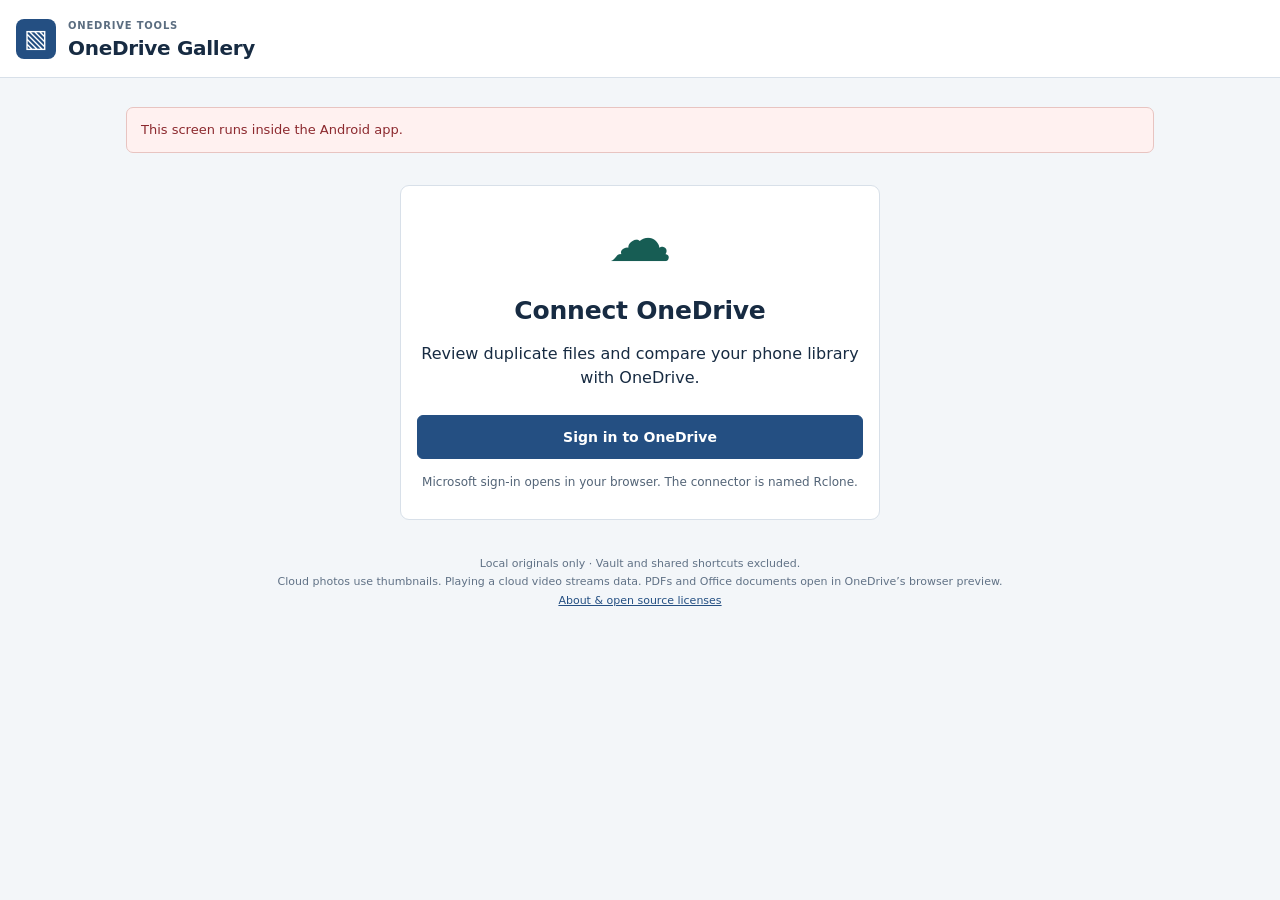
<file: app/src/main/assets/index.html>
<!doctype html>
<html lang="en"><head><meta charset="utf-8"><meta name="viewport" content="width=device-width, initial-scale=1, viewport-fit=cover"><title>OneDrive Gallery</title><link rel="stylesheet" href="style.css"><script type="module" src="app.mjs"></script></head>
<body>
 <header><span class="logo" aria-hidden="true">▧</span><div><small>ONEDRIVE TOOLS</small><h1>OneDrive Gallery</h1></div><button id="reconnect" hidden>Reconnect</button></header>
 <main>
  <p id="notice" role="status" aria-live="polite"></p>
  <section id="activity" class="card activity" hidden>
   <div class="row"><span class="live-dot" aria-hidden="true"></span><strong id="activity-message" role="status">Preparing comparison…</strong><button id="stop">Pause</button></div>
   <div id="scan-stats" class="scan-stats"><div><strong id="cloud-count">0</strong><span>OneDrive files indexed</span></div><div><strong id="local-count">0</strong><span>Phone originals matched</span></div></div>
   <progress id="progress"></progress><p id="page-progress" class="muted">Your library appears below while the scan runs.</p>
  </section>
  <section id="connect" class="card welcome"><span class="hero-icon">☁</span><h2>Connect OneDrive</h2><p>Review duplicate files and compare your phone library with OneDrive.</p><button id="login" class="primary">Sign in to OneDrive</button><button id="reopen-login" hidden>Open Microsoft sign-in</button><p class="muted">Microsoft sign-in opens in your browser. The connector is named Rclone.</p></section>
  <div id="connected" hidden>
   <nav role="tablist" aria-label="Tools"><button id="tab-all" role="tab" aria-selected="true">Duplicates</button><button id="tab-folder" role="tab" aria-selected="false">Folder scan</button><button id="tab-phone" role="tab" aria-selected="false">Phone library</button></nav>
   <section id="folder-controls" class="card" hidden><h2>Scan one folder</h2><div class="row"><button id="folder-up">↑ Parent</button><strong id="folder-path">OneDrive</strong></div><div id="folders" class="folders"></div><button id="scan-folder" class="primary">Scan folder and subfolders</button></section>
   <section id="phone-controls" class="card phone-controls" hidden>
    <div class="row"><div class="grow"><h2>Your gallery + OneDrive</h2><p class="muted">Live results. Saved scan progress. No cloud-original downloads for matching.</p></div><button id="compare" class="primary">Compare / continue</button></div>
    <div class="permission-row"><p id="permission-note" class="muted"></p><button id="permission">Allow gallery access</button></div>
    <details id="upload-destination"><summary>Upload destination</summary><label>OneDrive folder<input id="upload-folder" value="Pixel 10 Pro uploads" placeholder="OneDrive root" autocomplete="off"></label><button id="browse-upload">Choose folder…</button><label class="check-option"><input id="preserve-albums" type="checkbox" checked> Preserve local album folders</label><label>When a filename already exists<select id="upload-conflict"><option value="fail">Skip and review conflicts</option><option value="rename">Upload a separate copy with a new name</option></select></label><small>Identical originals are skipped. Existing files are never overwritten.</small></details>
    <details><summary>How files are compared</summary><p>“Not uploaded” means no identical original currently exists in OneDrive. A file uploaded and later deleted may also appear here. During a scan, matches are provisional and unmatched files remain “Checking”.</p><p>All local photos and videos are included, even if Google Photos has backed them up. Cloud-only Google Photos and Drive items are excluded. Google backup status for local files is unavailable.</p></details>
   </section>
   <div class="section-heading"><div><h2 id="view-title">Duplicate files</h2><p id="scope" class="muted">Scan for a current view of your OneDrive.</p></div><button id="rescan">Refresh</button></div>
   <section id="status-chips" class="status-chips" aria-label="Filter phone upload status" hidden>
    <button data-status="all" aria-pressed="true"><strong>0</strong><span>All local</span></button><button data-status="uploaded" aria-pressed="false"><strong>0</strong><span>Already uploaded</span></button><button data-status="missing" aria-pressed="false"><strong>0</strong><span>Not uploaded</span></button><button data-status="pending" aria-pressed="false"><strong>0</strong><span>Checking</span></button><button data-status="unknown" aria-pressed="false"><strong>0</strong><span>Needs review</span></button>
   </section>
   <details id="filters" class="card"><summary>Filter & sort</summary><div class="filters">
    <label class="search">Name or path<input id="search" type="search" placeholder="Search your results…"></label>
    <div class="row"><label>File type<select id="type"><option value="all">All files</option><option value="image">Photos</option><option value="video">Videos</option><option value="document">Documents</option><option value="other">Other</option></select></label><label>Min MB<input id="min" type="number" min="0" step="any" placeholder="0"></label><label>Max MB<input id="max" type="number" min="0" step="any" placeholder="Any"></label></div>
    <div class="row"><label>From date<input id="date-from" type="date"></label><label>Through date<input id="date-to" type="date"></label></div><small>Date taken is used when available, otherwise last modified.</small>
    <label>Format<select id="format"><option value="all">All formats</option></select></label><label>Sort<select id="sort"><option value="savings">Most space to recover</option><option value="newest">Newest first</option><option value="oldest">Oldest first</option><option value="size">Largest first</option><option value="smallest">Smallest first</option><option value="copies">Most copies</option><option value="name">Filename A–Z</option></select></label>
    <label id="cloud-filters">When marking extras, keep<select id="keep"><option value="oldest">Oldest copy</option><option value="newest">Newest copy</option><option value="shortest">Shortest path</option></select></label><label id="phone-filter" hidden>Upload status<select id="status-filter"><option value="all">All local files</option><option value="uploaded">Already uploaded</option><option value="missing">Not uploaded</option><option value="pending">Checking</option><option value="unknown">Needs review</option></select></label><button id="reset-filters">Reset filters</button>
   </div></details>
   <section class="actions"><div class="row"><strong id="counts">No scan yet</strong><label id="phone-action-wrap" hidden>Selection action<select id="phone-action"><option value="upload">Upload missing originals</option><option value="remove">Remove matched phone copies</option></select></label></div><div class="row"><button id="mark">Mark extra copies</button><button id="clear">Clear selection</button><button id="review" class="danger" disabled>Review deletion</button></div><small id="selection-note">Selections stay marked across filters in this tab.</small></section>
   <div id="results" class="results"></div><div id="pagination" class="row pages" hidden><button id="previous">← Previous</button><span id="page-count"></span><button id="next">Next →</button></div>
  </div>
  <footer>Local originals only · Vault and shared shortcuts excluded.<br>Cloud photos use thumbnails. Playing a cloud video streams data. PDFs and Office documents open in OneDrive’s browser preview.<br><a href="licenses.html">About & open source licenses</a></footer>
 </main>
</body></html>
</file>
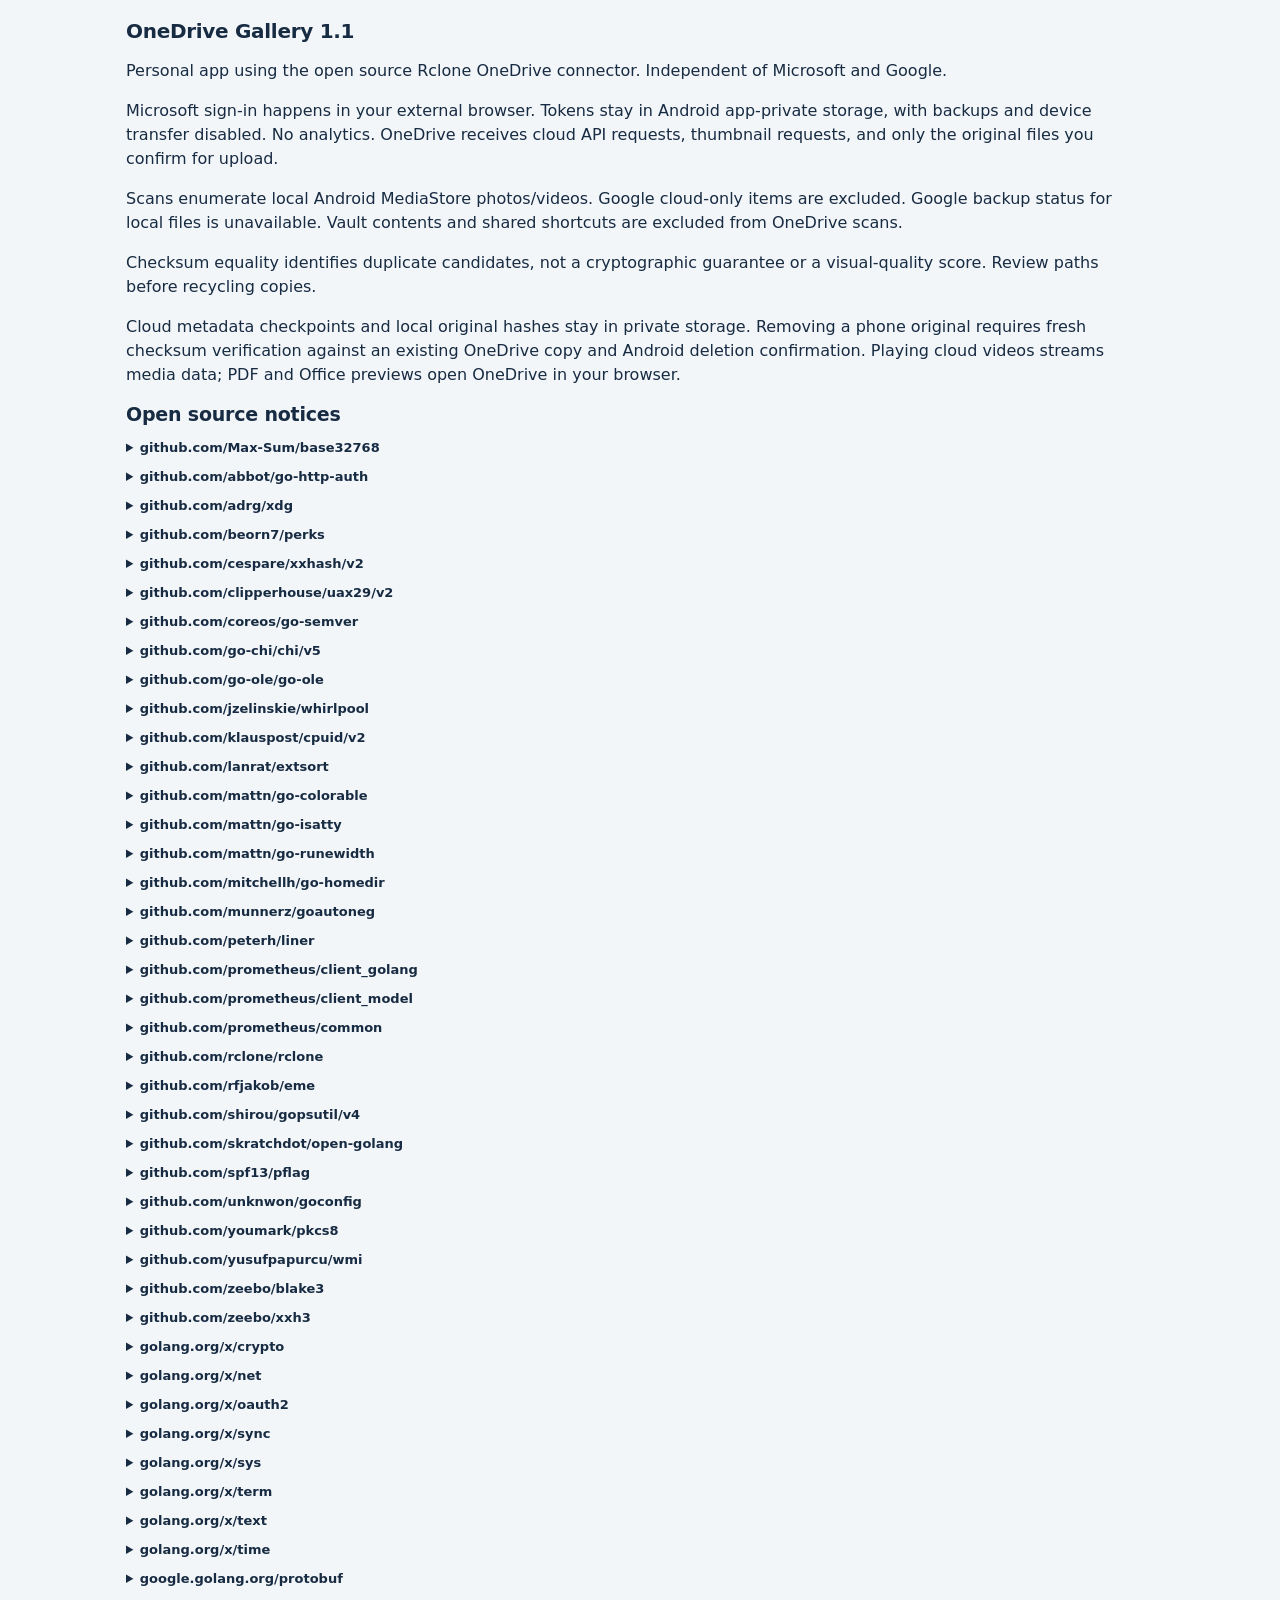
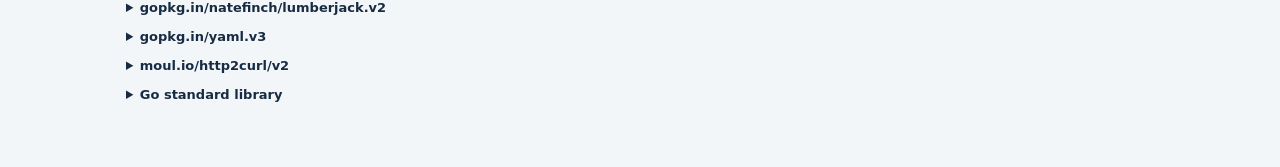
<file: app/src/main/assets/licenses.html>
<!doctype html><html lang="en"><head><meta charset="utf-8"><meta name="viewport" content="width=device-width,initial-scale=1"><link rel="stylesheet" href="style.css"><title>About OneDrive Gallery</title></head><body><main><h1>OneDrive Gallery 1.1</h1><p>Personal app using the open source Rclone OneDrive connector. Independent of Microsoft and Google.</p><p>Microsoft sign-in happens in your external browser. Tokens stay in Android app-private storage, with backups and device transfer disabled. No analytics. OneDrive receives cloud API requests, thumbnail requests, and only the original files you confirm for upload.</p><p>Scans enumerate local Android MediaStore photos/videos. Google cloud-only items are excluded. Google backup status for local files is unavailable. Vault contents and shared shortcuts are excluded from OneDrive scans.</p><p>Checksum equality identifies duplicate candidates, not a cryptographic guarantee or a visual-quality score. Review paths before recycling copies.</p><p>Cloud metadata checkpoints and local original hashes stay in private storage. Removing a phone original requires fresh checksum verification against an existing OneDrive copy and Android deletion confirmation. Playing cloud videos streams media data; PDF and Office previews open OneDrive in your browser.</p><h2>Open source notices</h2><details><summary>github.com/Max-Sum/base32768</summary><h3>LICENSE</h3><pre>MIT License

Copyright (c) 2019 Max Sum

Permission is hereby granted, free of charge, to any person obtaining a copy
of this software and associated documentation files (the &quot;Software&quot;), to deal
in the Software without restriction, including without limitation the rights
to use, copy, modify, merge, publish, distribute, sublicense, and/or sell
copies of the Software, and to permit persons to whom the Software is
furnished to do so, subject to the following conditions:

The above copyright notice and this permission notice shall be included in all
copies or substantial portions of the Software.

THE SOFTWARE IS PROVIDED &quot;AS IS&quot;, WITHOUT WARRANTY OF ANY KIND, EXPRESS OR
IMPLIED, INCLUDING BUT NOT LIMITED TO THE WARRANTIES OF MERCHANTABILITY,
FITNESS FOR A PARTICULAR PURPOSE AND NONINFRINGEMENT. IN NO EVENT SHALL THE
AUTHORS OR COPYRIGHT HOLDERS BE LIABLE FOR ANY CLAIM, DAMAGES OR OTHER
LIABILITY, WHETHER IN AN ACTION OF CONTRACT, TORT OR OTHERWISE, ARISING FROM,
OUT OF OR IN CONNECTION WITH THE SOFTWARE OR THE USE OR OTHER DEALINGS IN THE
SOFTWARE.
</pre></details><details><summary>github.com/abbot/go-http-auth</summary><h3>LICENSE</h3><pre>
                                 Apache License
                           Version 2.0, January 2004
                        http://www.apache.org/licenses/

   TERMS AND CONDITIONS FOR USE, REPRODUCTION, AND DISTRIBUTION

   1. Definitions.

      &quot;License&quot; shall mean the terms and conditions for use, reproduction,
      and distribution as defined by Sections 1 through 9 of this document.

      &quot;Licensor&quot; shall mean the copyright owner or entity authorized by
      the copyright owner that is granting the License.

      &quot;Legal Entity&quot; shall mean the union of the acting entity and all
      other entities that control, are controlled by, or are under common
      control with that entity. For the purposes of this definition,
      &quot;control&quot; means (i) the power, direct or indirect, to cause the
      direction or management of such entity, whether by contract or
      otherwise, or (ii) ownership of fifty percent (50%) or more of the
      outstanding shares, or (iii) beneficial ownership of such entity.

      &quot;You&quot; (or &quot;Your&quot;) shall mean an individual or Legal Entity
      exercising permissions granted by this License.

      &quot;Source&quot; form shall mean the preferred form for making modifications,
      including but not limited to software source code, documentation
      source, and configuration files.

      &quot;Object&quot; form shall mean any form resulting from mechanical
      transformation or translation of a Source form, including but
      not limited to compiled object code, generated documentation,
      and conversions to other media types.

      &quot;Work&quot; shall mean the work of authorship, whether in Source or
      Object form, made available under the License, as indicated by a
      copyright notice that is included in or attached to the work
      (an example is provided in the Appendix below).

      &quot;Derivative Works&quot; shall mean any work, whether in Source or Object
      form, that is based on (or derived from) the Work and for which the
      editorial revisions, annotations, elaborations, or other modifications
      represent, as a whole, an original work of authorship. For the purposes
      of this License, Derivative Works shall not include works that remain
      separable from, or merely link (or bind by name) to the interfaces of,
      the Work and Derivative Works thereof.

      &quot;Contribution&quot; shall mean any work of authorship, including
      the original version of the Work and any modifications or additions
      to that Work or Derivative Works thereof, that is intentionally
      submitted to Licensor for inclusion in the Work by the copyright owner
      or by an individual or Legal Entity authorized to submit on behalf of
      the copyright owner. For the purposes of this definition, &quot;submitted&quot;
      means any form of electronic, verbal, or written communication sent
      to the Licensor or its representatives, including but not limited to
      communication on electronic mailing lists, source code control systems,
      and issue tracking systems that are managed by, or on behalf of, the
      Licensor for the purpose of discussing and improving the Work, but
      excluding communication that is conspicuously marked or otherwise
      designated in writing by the copyright owner as &quot;Not a Contribution.&quot;

      &quot;Contributor&quot; shall mean Licensor and any individual or Legal Entity
      on behalf of whom a Contribution has been received by Licensor and
      subsequently incorporated within the Work.

   2. Grant of Copyright License. Subject to the terms and conditions of
      this License, each Contributor hereby grants to You a perpetual,
      worldwide, non-exclusive, no-charge, royalty-free, irrevocable
      copyright license to reproduce, prepare Derivative Works of,
      publicly display, publicly perform, sublicense, and distribute the
      Work and such Derivative Works in Source or Object form.

   3. Grant of Patent License. Subject to the terms and conditions of
      this License, each Contributor hereby grants to You a perpetual,
      worldwide, non-exclusive, no-charge, royalty-free, irrevocable
      (except as stated in this section) patent license to make, have made,
      use, offer to sell, sell, import, and otherwise transfer the Work,
      where such license applies only to those patent claims licensable
      by such Contributor that are necessarily infringed by their
      Contribution(s) alone or by combination of their Contribution(s)
      with the Work to which such Contribution(s) was submitted. If You
      institute patent litigation against any entity (including a
      cross-claim or counterclaim in a lawsuit) alleging that the Work
      or a Contribution incorporated within the Work constitutes direct
      or contributory patent infringement, then any patent licenses
      granted to You under this License for that Work shall terminate
      as of the date such litigation is filed.

   4. Redistribution. You may reproduce and distribute copies of the
      Work or Derivative Works thereof in any medium, with or without
      modifications, and in Source or Object form, provided that You
      meet the following conditions:

      (a) You must give any other recipients of the Work or
          Derivative Works a copy of this License; and

      (b) You must cause any modified files to carry prominent notices
          stating that You changed the files; and

      (c) You must retain, in the Source form of any Derivative Works
          that You distribute, all copyright, patent, trademark, and
          attribution notices from the Source form of the Work,
          excluding those notices that do not pertain to any part of
          the Derivative Works; and

      (d) If the Work includes a &quot;NOTICE&quot; text file as part of its
          distribution, then any Derivative Works that You distribute must
          include a readable copy of the attribution notices contained
          within such NOTICE file, excluding those notices that do not
          pertain to any part of the Derivative Works, in at least one
          of the following places: within a NOTICE text file distributed
          as part of the Derivative Works; within the Source form or
          documentation, if provided along with the Derivative Works; or,
          within a display generated by the Derivative Works, if and
          wherever such third-party notices normally appear. The contents
          of the NOTICE file are for informational purposes only and
          do not modify the License. You may add Your own attribution
          notices within Derivative Works that You distribute, alongside
          or as an addendum to the NOTICE text from the Work, provided
          that such additional attribution notices cannot be construed
          as modifying the License.

      You may add Your own copyright statement to Your modifications and
      may provide additional or different license terms and conditions
      for use, reproduction, or distribution of Your modifications, or
      for any such Derivative Works as a whole, provided Your use,
      reproduction, and distribution of the Work otherwise complies with
      the conditions stated in this License.

   5. Submission of Contributions. Unless You explicitly state otherwise,
      any Contribution intentionally submitted for inclusion in the Work
      by You to the Licensor shall be under the terms and conditions of
      this License, without any additional terms or conditions.
      Notwithstanding the above, nothing herein shall supersede or modify
      the terms of any separate license agreement you may have executed
      with Licensor regarding such Contributions.

   6. Trademarks. This License does not grant permission to use the trade
      names, trademarks, service marks, or product names of the Licensor,
      except as required for reasonable and customary use in describing the
      origin of the Work and reproducing the content of the NOTICE file.

   7. Disclaimer of Warranty. Unless required by applicable law or
      agreed to in writing, Licensor provides the Work (and each
      Contributor provides its Contributions) on an &quot;AS IS&quot; BASIS,
      WITHOUT WARRANTIES OR CONDITIONS OF ANY KIND, either express or
      implied, including, without limitation, any warranties or conditions
      of TITLE, NON-INFRINGEMENT, MERCHANTABILITY, or FITNESS FOR A
      PARTICULAR PURPOSE. You are solely responsible for determining the
      appropriateness of using or redistributing the Work and assume any
      risks associated with Your exercise of permissions under this License.

   8. Limitation of Liability. In no event and under no legal theory,
      whether in tort (including negligence), contract, or otherwise,
      unless required by applicable law (such as deliberate and grossly
      negligent acts) or agreed to in writing, shall any Contributor be
      liable to You for damages, including any direct, indirect, special,
      incidental, or consequential damages of any character arising as a
      result of this License or out of the use or inability to use the
      Work (including but not limited to damages for loss of goodwill,
      work stoppage, computer failure or malfunction, or any and all
      other commercial damages or losses), even if such Contributor
      has been advised of the possibility of such damages.

   9. Accepting Warranty or Additional Liability. While redistributing
      the Work or Derivative Works thereof, You may choose to offer,
      and charge a fee for, acceptance of support, warranty, indemnity,
      or other liability obligations and/or rights consistent with this
      License. However, in accepting such obligations, You may act only
      on Your own behalf and on Your sole responsibility, not on behalf
      of any other Contributor, and only if You agree to indemnify,
      defend, and hold each Contributor harmless for any liability
      incurred by, or claims asserted against, such Contributor by reason
      of your accepting any such warranty or additional liability.

   END OF TERMS AND CONDITIONS

</pre></details><details><summary>github.com/adrg/xdg</summary><h3>LICENSE</h3><pre>The MIT License (MIT)

Copyright (c) 2014 Adrian-George Bostan &lt;adrg@epistack.com&gt;

Permission is hereby granted, free of charge, to any person obtaining a copy
of this software and associated documentation files (the &quot;Software&quot;), to deal
in the Software without restriction, including without limitation the rights
to use, copy, modify, merge, publish, distribute, sublicense, and/or sell
copies of the Software, and to permit persons to whom the Software is
furnished to do so, subject to the following conditions:

The above copyright notice and this permission notice shall be included in
all copies or substantial portions of the Software.

THE SOFTWARE IS PROVIDED &quot;AS IS&quot;, WITHOUT WARRANTY OF ANY KIND, EXPRESS OR
IMPLIED, INCLUDING BUT NOT LIMITED TO THE WARRANTIES OF MERCHANTABILITY,
FITNESS FOR A PARTICULAR PURPOSE AND NONINFRINGEMENT. IN NO EVENT SHALL THE
AUTHORS OR COPYRIGHT HOLDERS BE LIABLE FOR ANY CLAIM, DAMAGES OR OTHER
LIABILITY, WHETHER IN AN ACTION OF CONTRACT, TORT OR OTHERWISE, ARISING FROM,
OUT OF OR IN CONNECTION WITH THE SOFTWARE OR THE USE OR OTHER DEALINGS IN
THE SOFTWARE.
</pre></details><details><summary>github.com/beorn7/perks</summary><h3>LICENSE</h3><pre>Copyright (C) 2013 Blake Mizerany

Permission is hereby granted, free of charge, to any person obtaining
a copy of this software and associated documentation files (the
&quot;Software&quot;), to deal in the Software without restriction, including
without limitation the rights to use, copy, modify, merge, publish,
distribute, sublicense, and/or sell copies of the Software, and to
permit persons to whom the Software is furnished to do so, subject to
the following conditions:

The above copyright notice and this permission notice shall be
included in all copies or substantial portions of the Software.

THE SOFTWARE IS PROVIDED &quot;AS IS&quot;, WITHOUT WARRANTY OF ANY KIND,
EXPRESS OR IMPLIED, INCLUDING BUT NOT LIMITED TO THE WARRANTIES OF
MERCHANTABILITY, FITNESS FOR A PARTICULAR PURPOSE AND
NONINFRINGEMENT. IN NO EVENT SHALL THE AUTHORS OR COPYRIGHT HOLDERS BE
LIABLE FOR ANY CLAIM, DAMAGES OR OTHER LIABILITY, WHETHER IN AN ACTION
OF CONTRACT, TORT OR OTHERWISE, ARISING FROM, OUT OF OR IN CONNECTION
WITH THE SOFTWARE OR THE USE OR OTHER DEALINGS IN THE SOFTWARE.
</pre></details><details><summary>github.com/cespare/xxhash/v2</summary><h3>LICENSE.txt</h3><pre>Copyright (c) 2016 Caleb Spare

MIT License

Permission is hereby granted, free of charge, to any person obtaining
a copy of this software and associated documentation files (the
&quot;Software&quot;), to deal in the Software without restriction, including
without limitation the rights to use, copy, modify, merge, publish,
distribute, sublicense, and/or sell copies of the Software, and to
permit persons to whom the Software is furnished to do so, subject to
the following conditions:

The above copyright notice and this permission notice shall be
included in all copies or substantial portions of the Software.

THE SOFTWARE IS PROVIDED &quot;AS IS&quot;, WITHOUT WARRANTY OF ANY KIND,
EXPRESS OR IMPLIED, INCLUDING BUT NOT LIMITED TO THE WARRANTIES OF
MERCHANTABILITY, FITNESS FOR A PARTICULAR PURPOSE AND
NONINFRINGEMENT. IN NO EVENT SHALL THE AUTHORS OR COPYRIGHT HOLDERS BE
LIABLE FOR ANY CLAIM, DAMAGES OR OTHER LIABILITY, WHETHER IN AN ACTION
OF CONTRACT, TORT OR OTHERWISE, ARISING FROM, OUT OF OR IN CONNECTION
WITH THE SOFTWARE OR THE USE OR OTHER DEALINGS IN THE SOFTWARE.
</pre></details><details><summary>github.com/clipperhouse/uax29/v2</summary><h3>LICENSE</h3><pre>MIT License

Copyright (c) 2020 Matt Sherman

Permission is hereby granted, free of charge, to any person obtaining a copy
of this software and associated documentation files (the &quot;Software&quot;), to deal
in the Software without restriction, including without limitation the rights
to use, copy, modify, merge, publish, distribute, sublicense, and/or sell
copies of the Software, and to permit persons to whom the Software is
furnished to do so, subject to the following conditions:

The above copyright notice and this permission notice shall be included in all
copies or substantial portions of the Software.

THE SOFTWARE IS PROVIDED &quot;AS IS&quot;, WITHOUT WARRANTY OF ANY KIND, EXPRESS OR
IMPLIED, INCLUDING BUT NOT LIMITED TO THE WARRANTIES OF MERCHANTABILITY,
FITNESS FOR A PARTICULAR PURPOSE AND NONINFRINGEMENT. IN NO EVENT SHALL THE
AUTHORS OR COPYRIGHT HOLDERS BE LIABLE FOR ANY CLAIM, DAMAGES OR OTHER
LIABILITY, WHETHER IN AN ACTION OF CONTRACT, TORT OR OTHERWISE, ARISING FROM,
OUT OF OR IN CONNECTION WITH THE SOFTWARE OR THE USE OR OTHER DEALINGS IN THE
SOFTWARE.
</pre></details><details><summary>github.com/coreos/go-semver</summary><h3>LICENSE</h3><pre>
                                 Apache License
                           Version 2.0, January 2004
                        http://www.apache.org/licenses/

   TERMS AND CONDITIONS FOR USE, REPRODUCTION, AND DISTRIBUTION

   1. Definitions.

      &quot;License&quot; shall mean the terms and conditions for use, reproduction,
      and distribution as defined by Sections 1 through 9 of this document.

      &quot;Licensor&quot; shall mean the copyright owner or entity authorized by
      the copyright owner that is granting the License.

      &quot;Legal Entity&quot; shall mean the union of the acting entity and all
      other entities that control, are controlled by, or are under common
      control with that entity. For the purposes of this definition,
      &quot;control&quot; means (i) the power, direct or indirect, to cause the
      direction or management of such entity, whether by contract or
      otherwise, or (ii) ownership of fifty percent (50%) or more of the
      outstanding shares, or (iii) beneficial ownership of such entity.

      &quot;You&quot; (or &quot;Your&quot;) shall mean an individual or Legal Entity
      exercising permissions granted by this License.

      &quot;Source&quot; form shall mean the preferred form for making modifications,
      including but not limited to software source code, documentation
      source, and configuration files.

      &quot;Object&quot; form shall mean any form resulting from mechanical
      transformation or translation of a Source form, including but
      not limited to compiled object code, generated documentation,
      and conversions to other media types.

      &quot;Work&quot; shall mean the work of authorship, whether in Source or
      Object form, made available under the License, as indicated by a
      copyright notice that is included in or attached to the work
      (an example is provided in the Appendix below).

      &quot;Derivative Works&quot; shall mean any work, whether in Source or Object
      form, that is based on (or derived from) the Work and for which the
      editorial revisions, annotations, elaborations, or other modifications
      represent, as a whole, an original work of authorship. For the purposes
      of this License, Derivative Works shall not include works that remain
      separable from, or merely link (or bind by name) to the interfaces of,
      the Work and Derivative Works thereof.

      &quot;Contribution&quot; shall mean any work of authorship, including
      the original version of the Work and any modifications or additions
      to that Work or Derivative Works thereof, that is intentionally
      submitted to Licensor for inclusion in the Work by the copyright owner
      or by an individual or Legal Entity authorized to submit on behalf of
      the copyright owner. For the purposes of this definition, &quot;submitted&quot;
      means any form of electronic, verbal, or written communication sent
      to the Licensor or its representatives, including but not limited to
      communication on electronic mailing lists, source code control systems,
      and issue tracking systems that are managed by, or on behalf of, the
      Licensor for the purpose of discussing and improving the Work, but
      excluding communication that is conspicuously marked or otherwise
      designated in writing by the copyright owner as &quot;Not a Contribution.&quot;

      &quot;Contributor&quot; shall mean Licensor and any individual or Legal Entity
      on behalf of whom a Contribution has been received by Licensor and
      subsequently incorporated within the Work.

   2. Grant of Copyright License. Subject to the terms and conditions of
      this License, each Contributor hereby grants to You a perpetual,
      worldwide, non-exclusive, no-charge, royalty-free, irrevocable
      copyright license to reproduce, prepare Derivative Works of,
      publicly display, publicly perform, sublicense, and distribute the
      Work and such Derivative Works in Source or Object form.

   3. Grant of Patent License. Subject to the terms and conditions of
      this License, each Contributor hereby grants to You a perpetual,
      worldwide, non-exclusive, no-charge, royalty-free, irrevocable
      (except as stated in this section) patent license to make, have made,
      use, offer to sell, sell, import, and otherwise transfer the Work,
      where such license applies only to those patent claims licensable
      by such Contributor that are necessarily infringed by their
      Contribution(s) alone or by combination of their Contribution(s)
      with the Work to which such Contribution(s) was submitted. If You
      institute patent litigation against any entity (including a
      cross-claim or counterclaim in a lawsuit) alleging that the Work
      or a Contribution incorporated within the Work constitutes direct
      or contributory patent infringement, then any patent licenses
      granted to You under this License for that Work shall terminate
      as of the date such litigation is filed.

   4. Redistribution. You may reproduce and distribute copies of the
      Work or Derivative Works thereof in any medium, with or without
      modifications, and in Source or Object form, provided that You
      meet the following conditions:

      (a) You must give any other recipients of the Work or
          Derivative Works a copy of this License; and

      (b) You must cause any modified files to carry prominent notices
          stating that You changed the files; and

      (c) You must retain, in the Source form of any Derivative Works
          that You distribute, all copyright, patent, trademark, and
          attribution notices from the Source form of the Work,
          excluding those notices that do not pertain to any part of
          the Derivative Works; and

      (d) If the Work includes a &quot;NOTICE&quot; text file as part of its
          distribution, then any Derivative Works that You distribute must
          include a readable copy of the attribution notices contained
          within such NOTICE file, excluding those notices that do not
          pertain to any part of the Derivative Works, in at least one
          of the following places: within a NOTICE text file distributed
          as part of the Derivative Works; within the Source form or
          documentation, if provided along with the Derivative Works; or,
          within a display generated by the Derivative Works, if and
          wherever such third-party notices normally appear. The contents
          of the NOTICE file are for informational purposes only and
          do not modify the License. You may add Your own attribution
          notices within Derivative Works that You distribute, alongside
          or as an addendum to the NOTICE text from the Work, provided
          that such additional attribution notices cannot be construed
          as modifying the License.

      You may add Your own copyright statement to Your modifications and
      may provide additional or different license terms and conditions
      for use, reproduction, or distribution of Your modifications, or
      for any such Derivative Works as a whole, provided Your use,
      reproduction, and distribution of the Work otherwise complies with
      the conditions stated in this License.

   5. Submission of Contributions. Unless You explicitly state otherwise,
      any Contribution intentionally submitted for inclusion in the Work
      by You to the Licensor shall be under the terms and conditions of
      this License, without any additional terms or conditions.
      Notwithstanding the above, nothing herein shall supersede or modify
      the terms of any separate license agreement you may have executed
      with Licensor regarding such Contributions.

   6. Trademarks. This License does not grant permission to use the trade
      names, trademarks, service marks, or product names of the Licensor,
      except as required for reasonable and customary use in describing the
      origin of the Work and reproducing the content of the NOTICE file.

   7. Disclaimer of Warranty. Unless required by applicable law or
      agreed to in writing, Licensor provides the Work (and each
      Contributor provides its Contributions) on an &quot;AS IS&quot; BASIS,
      WITHOUT WARRANTIES OR CONDITIONS OF ANY KIND, either express or
      implied, including, without limitation, any warranties or conditions
      of TITLE, NON-INFRINGEMENT, MERCHANTABILITY, or FITNESS FOR A
      PARTICULAR PURPOSE. You are solely responsible for determining the
      appropriateness of using or redistributing the Work and assume any
      risks associated with Your exercise of permissions under this License.

   8. Limitation of Liability. In no event and under no legal theory,
      whether in tort (including negligence), contract, or otherwise,
      unless required by applicable law (such as deliberate and grossly
      negligent acts) or agreed to in writing, shall any Contributor be
      liable to You for damages, including any direct, indirect, special,
      incidental, or consequential damages of any character arising as a
      result of this License or out of the use or inability to use the
      Work (including but not limited to damages for loss of goodwill,
      work stoppage, computer failure or malfunction, or any and all
      other commercial damages or losses), even if such Contributor
      has been advised of the possibility of such damages.

   9. Accepting Warranty or Additional Liability. While redistributing
      the Work or Derivative Works thereof, You may choose to offer,
      and charge a fee for, acceptance of support, warranty, indemnity,
      or other liability obligations and/or rights consistent with this
      License. However, in accepting such obligations, You may act only
      on Your own behalf and on Your sole responsibility, not on behalf
      of any other Contributor, and only if You agree to indemnify,
      defend, and hold each Contributor harmless for any liability
      incurred by, or claims asserted against, such Contributor by reason
      of your accepting any such warranty or additional liability.

   END OF TERMS AND CONDITIONS

   APPENDIX: How to apply the Apache License to your work.

      To apply the Apache License to your work, attach the following
      boilerplate notice, with the fields enclosed by brackets &quot;[]&quot;
      replaced with your own identifying information. (Don&#x27;t include
      the brackets!)  The text should be enclosed in the appropriate
      comment syntax for the file format. We also recommend that a
      file or class name and description of purpose be included on the
      same &quot;printed page&quot; as the copyright notice for easier
      identification within third-party archives.

   Copyright [yyyy] [name of copyright owner]

   Licensed under the Apache License, Version 2.0 (the &quot;License&quot;);
   you may not use this file except in compliance with the License.
   You may obtain a copy of the License at

       http://www.apache.org/licenses/LICENSE-2.0

   Unless required by applicable law or agreed to in writing, software
   distributed under the License is distributed on an &quot;AS IS&quot; BASIS,
   WITHOUT WARRANTIES OR CONDITIONS OF ANY KIND, either express or implied.
   See the License for the specific language governing permissions and
   limitations under the License.
</pre><h3>NOTICE</h3><pre>CoreOS Project
Copyright 2018 CoreOS, Inc

This product includes software developed at CoreOS, Inc.
(http://www.coreos.com/).
</pre></details><details><summary>github.com/go-chi/chi/v5</summary><h3>LICENSE</h3><pre>Copyright (c) 2015-present Peter Kieltyka (https://github.com/pkieltyka), Google Inc.

MIT License

Permission is hereby granted, free of charge, to any person obtaining a copy of
this software and associated documentation files (the &quot;Software&quot;), to deal in
the Software without restriction, including without limitation the rights to
use, copy, modify, merge, publish, distribute, sublicense, and/or sell copies of
the Software, and to permit persons to whom the Software is furnished to do so,
subject to the following conditions:

The above copyright notice and this permission notice shall be included in all
copies or substantial portions of the Software.

THE SOFTWARE IS PROVIDED &quot;AS IS&quot;, WITHOUT WARRANTY OF ANY KIND, EXPRESS OR
IMPLIED, INCLUDING BUT NOT LIMITED TO THE WARRANTIES OF MERCHANTABILITY, FITNESS
FOR A PARTICULAR PURPOSE AND NONINFRINGEMENT. IN NO EVENT SHALL THE AUTHORS OR
COPYRIGHT HOLDERS BE LIABLE FOR ANY CLAIM, DAMAGES OR OTHER LIABILITY, WHETHER
IN AN ACTION OF CONTRACT, TORT OR OTHERWISE, ARISING FROM, OUT OF OR IN
CONNECTION WITH THE SOFTWARE OR THE USE OR OTHER DEALINGS IN THE SOFTWARE.
</pre></details><details><summary>github.com/go-ole/go-ole</summary><h3>LICENSE</h3><pre>The MIT License (MIT)

Copyright © 2013-2017 Yasuhiro Matsumoto, &lt;mattn.jp@gmail.com&gt;

Permission is hereby granted, free of charge, to any person obtaining a copy of
this software and associated documentation files (the “Software”), to deal in
the Software without restriction, including without limitation the rights to
use, copy, modify, merge, publish, distribute, sublicense, and/or sell copies
of the Software, and to permit persons to whom the Software is furnished to do
so, subject to the following conditions:

The above copyright notice and this permission notice shall be included in all
copies or substantial portions of the Software.

THE SOFTWARE IS PROVIDED “AS IS”, WITHOUT WARRANTY OF ANY KIND, EXPRESS OR
IMPLIED, INCLUDING BUT NOT LIMITED TO THE WARRANTIES OF MERCHANTABILITY,
FITNESS FOR A PARTICULAR PURPOSE AND NONINFRINGEMENT. IN NO EVENT SHALL THE
AUTHORS OR COPYRIGHT HOLDERS BE LIABLE FOR ANY CLAIM, DAMAGES OR OTHER
LIABILITY, WHETHER IN AN ACTION OF CONTRACT, TORT OR OTHERWISE, ARISING FROM,
OUT OF OR IN CONNECTION WITH THE SOFTWARE OR THE USE OR OTHER DEALINGS IN THE
SOFTWARE.
</pre></details><details><summary>github.com/jzelinskie/whirlpool</summary><h3>LICENSE</h3><pre>Copyright (c) 2012, Jimmy Zelinskie
All rights reserved.

Redistribution and use in source and binary forms, with or without
modification, are permitted provided that the following conditions are met:
    * Redistributions of source code must retain the above copyright
      notice, this list of conditions and the following disclaimer.
    * Redistributions in binary form must reproduce the above copyright
      notice, this list of conditions and the following disclaimer in the
      documentation and/or other materials provided with the distribution.
    * Neither the name of the &lt;organization&gt; nor the
      names of its contributors may be used to endorse or promote products
      derived from this software without specific prior written permission.

THIS SOFTWARE IS PROVIDED BY THE COPYRIGHT HOLDERS AND CONTRIBUTORS &quot;AS IS&quot; AND
ANY EXPRESS OR IMPLIED WARRANTIES, INCLUDING, BUT NOT LIMITED TO, THE IMPLIED
WARRANTIES OF MERCHANTABILITY AND FITNESS FOR A PARTICULAR PURPOSE ARE
DISCLAIMED. IN NO EVENT SHALL &lt;COPYRIGHT HOLDER&gt; BE LIABLE FOR ANY
DIRECT, INDIRECT, INCIDENTAL, SPECIAL, EXEMPLARY, OR CONSEQUENTIAL DAMAGES
(INCLUDING, BUT NOT LIMITED TO, PROCUREMENT OF SUBSTITUTE GOODS OR SERVICES;
LOSS OF USE, DATA, OR PROFITS; OR BUSINESS INTERRUPTION) HOWEVER CAUSED AND
ON ANY THEORY OF LIABILITY, WHETHER IN CONTRACT, STRICT LIABILITY, OR TORT
(INCLUDING NEGLIGENCE OR OTHERWISE) ARISING IN ANY WAY OUT OF THE USE OF THIS
SOFTWARE, EVEN IF ADVISED OF THE POSSIBILITY OF SUCH DAMAGE.
</pre></details><details><summary>github.com/klauspost/cpuid/v2</summary><h3>LICENSE</h3><pre>The MIT License (MIT)

Copyright (c) 2015 Klaus Post

Permission is hereby granted, free of charge, to any person obtaining a copy
of this software and associated documentation files (the &quot;Software&quot;), to deal
in the Software without restriction, including without limitation the rights
to use, copy, modify, merge, publish, distribute, sublicense, and/or sell
copies of the Software, and to permit persons to whom the Software is
furnished to do so, subject to the following conditions:

The above copyright notice and this permission notice shall be included in all
copies or substantial portions of the Software.

THE SOFTWARE IS PROVIDED &quot;AS IS&quot;, WITHOUT WARRANTY OF ANY KIND, EXPRESS OR
IMPLIED, INCLUDING BUT NOT LIMITED TO THE WARRANTIES OF MERCHANTABILITY,
FITNESS FOR A PARTICULAR PURPOSE AND NONINFRINGEMENT. IN NO EVENT SHALL THE
AUTHORS OR COPYRIGHT HOLDERS BE LIABLE FOR ANY CLAIM, DAMAGES OR OTHER
LIABILITY, WHETHER IN AN ACTION OF CONTRACT, TORT OR OTHERWISE, ARISING FROM,
OUT OF OR IN CONNECTION WITH THE SOFTWARE OR THE USE OR OTHER DEALINGS IN THE
SOFTWARE.

</pre></details><details><summary>github.com/lanrat/extsort</summary><h3>LICENSE</h3><pre>                                 Apache License
                           Version 2.0, January 2004
                        http://www.apache.org/licenses/

   TERMS AND CONDITIONS FOR USE, REPRODUCTION, AND DISTRIBUTION

   1. Definitions.

      &quot;License&quot; shall mean the terms and conditions for use, reproduction,
      and distribution as defined by Sections 1 through 9 of this document.

      &quot;Licensor&quot; shall mean the copyright owner or entity authorized by
      the copyright owner that is granting the License.

      &quot;Legal Entity&quot; shall mean the union of the acting entity and all
      other entities that control, are controlled by, or are under common
      control with that entity. For the purposes of this definition,
      &quot;control&quot; means (i) the power, direct or indirect, to cause the
      direction or management of such entity, whether by contract or
      otherwise, or (ii) ownership of fifty percent (50%) or more of the
      outstanding shares, or (iii) beneficial ownership of such entity.

      &quot;You&quot; (or &quot;Your&quot;) shall mean an individual or Legal Entity
      exercising permissions granted by this License.

      &quot;Source&quot; form shall mean the preferred form for making modifications,
      including but not limited to software source code, documentation
      source, and configuration files.

      &quot;Object&quot; form shall mean any form resulting from mechanical
      transformation or translation of a Source form, including but
      not limited to compiled object code, generated documentation,
      and conversions to other media types.

      &quot;Work&quot; shall mean the work of authorship, whether in Source or
      Object form, made available under the License, as indicated by a
      copyright notice that is included in or attached to the work
      (an example is provided in the Appendix below).

      &quot;Derivative Works&quot; shall mean any work, whether in Source or Object
      form, that is based on (or derived from) the Work and for which the
      editorial revisions, annotations, elaborations, or other modifications
      represent, as a whole, an original work of authorship. For the purposes
      of this License, Derivative Works shall not include works that remain
      separable from, or merely link (or bind by name) to the interfaces of,
      the Work and Derivative Works thereof.

      &quot;Contribution&quot; shall mean any work of authorship, including
      the original version of the Work and any modifications or additions
      to that Work or Derivative Works thereof, that is intentionally
      submitted to Licensor for inclusion in the Work by the copyright owner
      or by an individual or Legal Entity authorized to submit on behalf of
      the copyright owner. For the purposes of this definition, &quot;submitted&quot;
      means any form of electronic, verbal, or written communication sent
      to the Licensor or its representatives, including but not limited to
      communication on electronic mailing lists, source code control systems,
      and issue tracking systems that are managed by, or on behalf of, the
      Licensor for the purpose of discussing and improving the Work, but
      excluding communication that is conspicuously marked or otherwise
      designated in writing by the copyright owner as &quot;Not a Contribution.&quot;

      &quot;Contributor&quot; shall mean Licensor and any individual or Legal Entity
      on behalf of whom a Contribution has been received by Licensor and
      subsequently incorporated within the Work.

   2. Grant of Copyright License. Subject to the terms and conditions of
      this License, each Contributor hereby grants to You a perpetual,
      worldwide, non-exclusive, no-charge, royalty-free, irrevocable
      copyright license to reproduce, prepare Derivative Works of,
      publicly display, publicly perform, sublicense, and distribute the
      Work and such Derivative Works in Source or Object form.

   3. Grant of Patent License. Subject to the terms and conditions of
      this License, each Contributor hereby grants to You a perpetual,
      worldwide, non-exclusive, no-charge, royalty-free, irrevocable
      (except as stated in this section) patent license to make, have made,
      use, offer to sell, sell, import, and otherwise transfer the Work,
      where such license applies only to those patent claims licensable
      by such Contributor that are necessarily infringed by their
      Contribution(s) alone or by combination of their Contribution(s)
      with the Work to which such Contribution(s) was submitted. If You
      institute patent litigation against any entity (including a
      cross-claim or counterclaim in a lawsuit) alleging that the Work
      or a Contribution incorporated within the Work constitutes direct
      or contributory patent infringement, then any patent licenses
      granted to You under this License for that Work shall terminate
      as of the date such litigation is filed.

   4. Redistribution. You may reproduce and distribute copies of the
      Work or Derivative Works thereof in any medium, with or without
      modifications, and in Source or Object form, provided that You
      meet the following conditions:

      (a) You must give any other recipients of the Work or
          Derivative Works a copy of this License; and

      (b) You must cause any modified files to carry prominent notices
          stating that You changed the files; and

      (c) You must retain, in the Source form of any Derivative Works
          that You distribute, all copyright, patent, trademark, and
          attribution notices from the Source form of the Work,
          excluding those notices that do not pertain to any part of
          the Derivative Works; and

      (d) If the Work includes a &quot;NOTICE&quot; text file as part of its
          distribution, then any Derivative Works that You distribute must
          include a readable copy of the attribution notices contained
          within such NOTICE file, excluding those notices that do not
          pertain to any part of the Derivative Works, in at least one
          of the following places: within a NOTICE text file distributed
          as part of the Derivative Works; within the Source form or
          documentation, if provided along with the Derivative Works; or,
          within a display generated by the Derivative Works, if and
          wherever such third-party notices normally appear. The contents
          of the NOTICE file are for informational purposes only and
          do not modify the License. You may add Your own attribution
          notices within Derivative Works that You distribute, alongside
          or as an addendum to the NOTICE text from the Work, provided
          that such additional attribution notices cannot be construed
          as modifying the License.

      You may add Your own copyright statement to Your modifications and
      may provide additional or different license terms and conditions
      for use, reproduction, or distribution of Your modifications, or
      for any such Derivative Works as a whole, provided Your use,
      reproduction, and distribution of the Work otherwise complies with
      the conditions stated in this License.

   5. Submission of Contributions. Unless You explicitly state otherwise,
      any Contribution intentionally submitted for inclusion in the Work
      by You to the Licensor shall be under the terms and conditions of
      this License, without any additional terms or conditions.
      Notwithstanding the above, nothing herein shall supersede or modify
      the terms of any separate license agreement you may have executed
      with Licensor regarding such Contributions.

   6. Trademarks. This License does not grant permission to use the trade
      names, trademarks, service marks, or product names of the Licensor,
      except as required for reasonable and customary use in describing the
      origin of the Work and reproducing the content of the NOTICE file.

   7. Disclaimer of Warranty. Unless required by applicable law or
      agreed to in writing, Licensor provides the Work (and each
      Contributor provides its Contributions) on an &quot;AS IS&quot; BASIS,
      WITHOUT WARRANTIES OR CONDITIONS OF ANY KIND, either express or
      implied, including, without limitation, any warranties or conditions
      of TITLE, NON-INFRINGEMENT, MERCHANTABILITY, or FITNESS FOR A
      PARTICULAR PURPOSE. You are solely responsible for determining the
      appropriateness of using or redistributing the Work and assume any
      risks associated with Your exercise of permissions under this License.

   8. Limitation of Liability. In no event and under no legal theory,
      whether in tort (including negligence), contract, or otherwise,
      unless required by applicable law (such as deliberate and grossly
      negligent acts) or agreed to in writing, shall any Contributor be
      liable to You for damages, including any direct, indirect, special,
      incidental, or consequential damages of any character arising as a
      result of this License or out of the use or inability to use the
      Work (including but not limited to damages for loss of goodwill,
      work stoppage, computer failure or malfunction, or any and all
      other commercial damages or losses), even if such Contributor
      has been advised of the possibility of such damages.

   9. Accepting Warranty or Additional Liability. While redistributing
      the Work or Derivative Works thereof, You may choose to offer,
      and charge a fee for, acceptance of support, warranty, indemnity,
      or other liability obligations and/or rights consistent with this
      License. However, in accepting such obligations, You may act only
      on Your own behalf and on Your sole responsibility, not on behalf
      of any other Contributor, and only if You agree to indemnify,
      defend, and hold each Contributor harmless for any liability
      incurred by, or claims asserted against, such Contributor by reason
      of your accepting any such warranty or additional liability.

   END OF TERMS AND CONDITIONS

   APPENDIX: How to apply the Apache License to your work.

      To apply the Apache License to your work, attach the following
      boilerplate notice, with the fields enclosed by brackets &quot;[]&quot;
      replaced with your own identifying information. (Don&#x27;t include
      the brackets!)  The text should be enclosed in the appropriate
      comment syntax for the file format. We also recommend that a
      file or class name and description of purpose be included on the
      same &quot;printed page&quot; as the copyright notice for easier
      identification within third-party archives.

   Copyright [yyyy] [name of copyright owner]

   Licensed under the Apache License, Version 2.0 (the &quot;License&quot;);
   you may not use this file except in compliance with the License.
   You may obtain a copy of the License at

       http://www.apache.org/licenses/LICENSE-2.0

   Unless required by applicable law or agreed to in writing, software
   distributed under the License is distributed on an &quot;AS IS&quot; BASIS,
   WITHOUT WARRANTIES OR CONDITIONS OF ANY KIND, either express or implied.
   See the License for the specific language governing permissions and
   limitations under the License.
</pre></details><details><summary>github.com/mattn/go-colorable</summary><h3>LICENSE</h3><pre>The MIT License (MIT)

Copyright (c) 2016 Yasuhiro Matsumoto

Permission is hereby granted, free of charge, to any person obtaining a copy
of this software and associated documentation files (the &quot;Software&quot;), to deal
in the Software without restriction, including without limitation the rights
to use, copy, modify, merge, publish, distribute, sublicense, and/or sell
copies of the Software, and to permit persons to whom the Software is
furnished to do so, subject to the following conditions:

The above copyright notice and this permission notice shall be included in all
copies or substantial portions of the Software.

THE SOFTWARE IS PROVIDED &quot;AS IS&quot;, WITHOUT WARRANTY OF ANY KIND, EXPRESS OR
IMPLIED, INCLUDING BUT NOT LIMITED TO THE WARRANTIES OF MERCHANTABILITY,
FITNESS FOR A PARTICULAR PURPOSE AND NONINFRINGEMENT. IN NO EVENT SHALL THE
AUTHORS OR COPYRIGHT HOLDERS BE LIABLE FOR ANY CLAIM, DAMAGES OR OTHER
LIABILITY, WHETHER IN AN ACTION OF CONTRACT, TORT OR OTHERWISE, ARISING FROM,
OUT OF OR IN CONNECTION WITH THE SOFTWARE OR THE USE OR OTHER DEALINGS IN THE
SOFTWARE.
</pre></details><details><summary>github.com/mattn/go-isatty</summary><h3>LICENSE</h3><pre>Copyright (c) Yasuhiro MATSUMOTO &lt;mattn.jp@gmail.com&gt;

MIT License (Expat)

Permission is hereby granted, free of charge, to any person obtaining a copy of this software and associated documentation files (the &quot;Software&quot;), to deal in the Software without restriction, including without limitation the rights to use, copy, modify, merge, publish, distribute, sublicense, and/or sell copies of the Software, and to permit persons to whom the Software is furnished to do so, subject to the following conditions:

The above copyright notice and this permission notice shall be included in all copies or substantial portions of the Software.

THE SOFTWARE IS PROVIDED &quot;AS IS&quot;, WITHOUT WARRANTY OF ANY KIND, EXPRESS OR IMPLIED, INCLUDING BUT NOT LIMITED TO THE WARRANTIES OF MERCHANTABILITY, FITNESS FOR A PARTICULAR PURPOSE AND NONINFRINGEMENT. IN NO EVENT SHALL THE AUTHORS OR COPYRIGHT HOLDERS BE LIABLE FOR ANY CLAIM, DAMAGES OR OTHER LIABILITY, WHETHER IN AN ACTION OF CONTRACT, TORT OR OTHERWISE, ARISING FROM, OUT OF OR IN CONNECTION WITH THE SOFTWARE OR THE USE OR OTHER DEALINGS IN THE SOFTWARE.
</pre></details><details><summary>github.com/mattn/go-runewidth</summary><h3>LICENSE</h3><pre>The MIT License (MIT)

Copyright (c) 2016 Yasuhiro Matsumoto

Permission is hereby granted, free of charge, to any person obtaining a copy
of this software and associated documentation files (the &quot;Software&quot;), to deal
in the Software without restriction, including without limitation the rights
to use, copy, modify, merge, publish, distribute, sublicense, and/or sell
copies of the Software, and to permit persons to whom the Software is
furnished to do so, subject to the following conditions:

The above copyright notice and this permission notice shall be included in all
copies or substantial portions of the Software.

THE SOFTWARE IS PROVIDED &quot;AS IS&quot;, WITHOUT WARRANTY OF ANY KIND, EXPRESS OR
IMPLIED, INCLUDING BUT NOT LIMITED TO THE WARRANTIES OF MERCHANTABILITY,
FITNESS FOR A PARTICULAR PURPOSE AND NONINFRINGEMENT. IN NO EVENT SHALL THE
AUTHORS OR COPYRIGHT HOLDERS BE LIABLE FOR ANY CLAIM, DAMAGES OR OTHER
LIABILITY, WHETHER IN AN ACTION OF CONTRACT, TORT OR OTHERWISE, ARISING FROM,
OUT OF OR IN CONNECTION WITH THE SOFTWARE OR THE USE OR OTHER DEALINGS IN THE
SOFTWARE.
</pre></details><details><summary>github.com/mitchellh/go-homedir</summary><h3>LICENSE</h3><pre>The MIT License (MIT)

Copyright (c) 2013 Mitchell Hashimoto

Permission is hereby granted, free of charge, to any person obtaining a copy
of this software and associated documentation files (the &quot;Software&quot;), to deal
in the Software without restriction, including without limitation the rights
to use, copy, modify, merge, publish, distribute, sublicense, and/or sell
copies of the Software, and to permit persons to whom the Software is
furnished to do so, subject to the following conditions:

The above copyright notice and this permission notice shall be included in
all copies or substantial portions of the Software.

THE SOFTWARE IS PROVIDED &quot;AS IS&quot;, WITHOUT WARRANTY OF ANY KIND, EXPRESS OR
IMPLIED, INCLUDING BUT NOT LIMITED TO THE WARRANTIES OF MERCHANTABILITY,
FITNESS FOR A PARTICULAR PURPOSE AND NONINFRINGEMENT. IN NO EVENT SHALL THE
AUTHORS OR COPYRIGHT HOLDERS BE LIABLE FOR ANY CLAIM, DAMAGES OR OTHER
LIABILITY, WHETHER IN AN ACTION OF CONTRACT, TORT OR OTHERWISE, ARISING FROM,
OUT OF OR IN CONNECTION WITH THE SOFTWARE OR THE USE OR OTHER DEALINGS IN
THE SOFTWARE.
</pre></details><details><summary>github.com/munnerz/goautoneg</summary><h3>LICENSE</h3><pre>Copyright (c) 2011, Open Knowledge Foundation Ltd.
All rights reserved.

Redistribution and use in source and binary forms, with or without
modification, are permitted provided that the following conditions are
met:

    Redistributions of source code must retain the above copyright
    notice, this list of conditions and the following disclaimer.

    Redistributions in binary form must reproduce the above copyright
    notice, this list of conditions and the following disclaimer in
    the documentation and/or other materials provided with the
    distribution.

    Neither the name of the Open Knowledge Foundation Ltd. nor the
    names of its contributors may be used to endorse or promote
    products derived from this software without specific prior written
    permission.

THIS SOFTWARE IS PROVIDED BY THE COPYRIGHT HOLDERS AND CONTRIBUTORS
&quot;AS IS&quot; AND ANY EXPRESS OR IMPLIED WARRANTIES, INCLUDING, BUT NOT
LIMITED TO, THE IMPLIED WARRANTIES OF MERCHANTABILITY AND FITNESS FOR
A PARTICULAR PURPOSE ARE DISCLAIMED. IN NO EVENT SHALL THE COPYRIGHT
HOLDER OR CONTRIBUTORS BE LIABLE FOR ANY DIRECT, INDIRECT, INCIDENTAL,
SPECIAL, EXEMPLARY, OR CONSEQUENTIAL DAMAGES (INCLUDING, BUT NOT
LIMITED TO, PROCUREMENT OF SUBSTITUTE GOODS OR SERVICES; LOSS OF USE,
DATA, OR PROFITS; OR BUSINESS INTERRUPTION) HOWEVER CAUSED AND ON ANY
THEORY OF LIABILITY, WHETHER IN CONTRACT, STRICT LIABILITY, OR TORT
(INCLUDING NEGLIGENCE OR OTHERWISE) ARISING IN ANY WAY OUT OF THE USE
OF THIS SOFTWARE, EVEN IF ADVISED OF THE POSSIBILITY OF SUCH DAMAGE.
</pre></details><details><summary>github.com/peterh/liner</summary><h3>COPYING</h3><pre>Copyright © 2012 Peter Harris

Permission is hereby granted, free of charge, to any person obtaining a
copy of this software and associated documentation files (the &quot;Software&quot;),
to deal in the Software without restriction, including without limitation
the rights to use, copy, modify, merge, publish, distribute, sublicense,
and/or sell copies of the Software, and to permit persons to whom the
Software is furnished to do so, subject to the following conditions:

The above copyright notice and this permission notice (including the next
paragraph) shall be included in all copies or substantial portions of the
Software.

THE SOFTWARE IS PROVIDED &quot;AS IS&quot;, WITHOUT WARRANTY OF ANY KIND, EXPRESS OR
IMPLIED, INCLUDING BUT NOT LIMITED TO THE WARRANTIES OF MERCHANTABILITY,
FITNESS FOR A PARTICULAR PURPOSE AND NONINFRINGEMENT.  IN NO EVENT SHALL
THE AUTHORS OR COPYRIGHT HOLDERS BE LIABLE FOR ANY CLAIM, DAMAGES OR OTHER
LIABILITY, WHETHER IN AN ACTION OF CONTRACT, TORT OR OTHERWISE, ARISING
FROM, OUT OF OR IN CONNECTION WITH THE SOFTWARE OR THE USE OR OTHER
DEALINGS IN THE SOFTWARE.

</pre></details><details><summary>github.com/prometheus/client_golang</summary><h3>LICENSE</h3><pre>                                 Apache License
                           Version 2.0, January 2004
                        http://www.apache.org/licenses/

   TERMS AND CONDITIONS FOR USE, REPRODUCTION, AND DISTRIBUTION

   1. Definitions.

      &quot;License&quot; shall mean the terms and conditions for use, reproduction,
      and distribution as defined by Sections 1 through 9 of this document.

      &quot;Licensor&quot; shall mean the copyright owner or entity authorized by
      the copyright owner that is granting the License.

      &quot;Legal Entity&quot; shall mean the union of the acting entity and all
      other entities that control, are controlled by, or are under common
      control with that entity. For the purposes of this definition,
      &quot;control&quot; means (i) the power, direct or indirect, to cause the
      direction or management of such entity, whether by contract or
      otherwise, or (ii) ownership of fifty percent (50%) or more of the
      outstanding shares, or (iii) beneficial ownership of such entity.

      &quot;You&quot; (or &quot;Your&quot;) shall mean an individual or Legal Entity
      exercising permissions granted by this License.

      &quot;Source&quot; form shall mean the preferred form for making modifications,
      including but not limited to software source code, documentation
      source, and configuration files.

      &quot;Object&quot; form shall mean any form resulting from mechanical
      transformation or translation of a Source form, including but
      not limited to compiled object code, generated documentation,
      and conversions to other media types.

      &quot;Work&quot; shall mean the work of authorship, whether in Source or
      Object form, made available under the License, as indicated by a
      copyright notice that is included in or attached to the work
      (an example is provided in the Appendix below).

      &quot;Derivative Works&quot; shall mean any work, whether in Source or Object
      form, that is based on (or derived from) the Work and for which the
      editorial revisions, annotations, elaborations, or other modifications
      represent, as a whole, an original work of authorship. For the purposes
      of this License, Derivative Works shall not include works that remain
      separable from, or merely link (or bind by name) to the interfaces of,
      the Work and Derivative Works thereof.

      &quot;Contribution&quot; shall mean any work of authorship, including
      the original version of the Work and any modifications or additions
      to that Work or Derivative Works thereof, that is intentionally
      submitted to Licensor for inclusion in the Work by the copyright owner
      or by an individual or Legal Entity authorized to submit on behalf of
      the copyright owner. For the purposes of this definition, &quot;submitted&quot;
      means any form of electronic, verbal, or written communication sent
      to the Licensor or its representatives, including but not limited to
      communication on electronic mailing lists, source code control systems,
      and issue tracking systems that are managed by, or on behalf of, the
      Licensor for the purpose of discussing and improving the Work, but
      excluding communication that is conspicuously marked or otherwise
      designated in writing by the copyright owner as &quot;Not a Contribution.&quot;

      &quot;Contributor&quot; shall mean Licensor and any individual or Legal Entity
      on behalf of whom a Contribution has been received by Licensor and
      subsequently incorporated within the Work.

   2. Grant of Copyright License. Subject to the terms and conditions of
      this License, each Contributor hereby grants to You a perpetual,
      worldwide, non-exclusive, no-charge, royalty-free, irrevocable
      copyright license to reproduce, prepare Derivative Works of,
      publicly display, publicly perform, sublicense, and distribute the
      Work and such Derivative Works in Source or Object form.

   3. Grant of Patent License. Subject to the terms and conditions of
      this License, each Contributor hereby grants to You a perpetual,
      worldwide, non-exclusive, no-charge, royalty-free, irrevocable
      (except as stated in this section) patent license to make, have made,
      use, offer to sell, sell, import, and otherwise transfer the Work,
      where such license applies only to those patent claims licensable
      by such Contributor that are necessarily infringed by their
      Contribution(s) alone or by combination of their Contribution(s)
      with the Work to which such Contribution(s) was submitted. If You
      institute patent litigation against any entity (including a
      cross-claim or counterclaim in a lawsuit) alleging that the Work
      or a Contribution incorporated within the Work constitutes direct
      or contributory patent infringement, then any patent licenses
      granted to You under this License for that Work shall terminate
      as of the date such litigation is filed.

   4. Redistribution. You may reproduce and distribute copies of the
      Work or Derivative Works thereof in any medium, with or without
      modifications, and in Source or Object form, provided that You
      meet the following conditions:

      (a) You must give any other recipients of the Work or
          Derivative Works a copy of this License; and

      (b) You must cause any modified files to carry prominent notices
          stating that You changed the files; and

      (c) You must retain, in the Source form of any Derivative Works
          that You distribute, all copyright, patent, trademark, and
          attribution notices from the Source form of the Work,
          excluding those notices that do not pertain to any part of
          the Derivative Works; and

      (d) If the Work includes a &quot;NOTICE&quot; text file as part of its
          distribution, then any Derivative Works that You distribute must
          include a readable copy of the attribution notices contained
          within such NOTICE file, excluding those notices that do not
          pertain to any part of the Derivative Works, in at least one
          of the following places: within a NOTICE text file distributed
          as part of the Derivative Works; within the Source form or
          documentation, if provided along with the Derivative Works; or,
          within a display generated by the Derivative Works, if and
          wherever such third-party notices normally appear. The contents
          of the NOTICE file are for informational purposes only and
          do not modify the License. You may add Your own attribution
          notices within Derivative Works that You distribute, alongside
          or as an addendum to the NOTICE text from the Work, provided
          that such additional attribution notices cannot be construed
          as modifying the License.

      You may add Your own copyright statement to Your modifications and
      may provide additional or different license terms and conditions
      for use, reproduction, or distribution of Your modifications, or
      for any such Derivative Works as a whole, provided Your use,
      reproduction, and distribution of the Work otherwise complies with
      the conditions stated in this License.

   5. Submission of Contributions. Unless You explicitly state otherwise,
      any Contribution intentionally submitted for inclusion in the Work
      by You to the Licensor shall be under the terms and conditions of
      this License, without any additional terms or conditions.
      Notwithstanding the above, nothing herein shall supersede or modify
      the terms of any separate license agreement you may have executed
      with Licensor regarding such Contributions.

   6. Trademarks. This License does not grant permission to use the trade
      names, trademarks, service marks, or product names of the Licensor,
      except as required for reasonable and customary use in describing the
      origin of the Work and reproducing the content of the NOTICE file.

   7. Disclaimer of Warranty. Unless required by applicable law or
      agreed to in writing, Licensor provides the Work (and each
      Contributor provides its Contributions) on an &quot;AS IS&quot; BASIS,
      WITHOUT WARRANTIES OR CONDITIONS OF ANY KIND, either express or
      implied, including, without limitation, any warranties or conditions
      of TITLE, NON-INFRINGEMENT, MERCHANTABILITY, or FITNESS FOR A
      PARTICULAR PURPOSE. You are solely responsible for determining the
      appropriateness of using or redistributing the Work and assume any
      risks associated with Your exercise of permissions under this License.

   8. Limitation of Liability. In no event and under no legal theory,
      whether in tort (including negligence), contract, or otherwise,
      unless required by applicable law (such as deliberate and grossly
      negligent acts) or agreed to in writing, shall any Contributor be
      liable to You for damages, including any direct, indirect, special,
      incidental, or consequential damages of any character arising as a
      result of this License or out of the use or inability to use the
      Work (including but not limited to damages for loss of goodwill,
      work stoppage, computer failure or malfunction, or any and all
      other commercial damages or losses), even if such Contributor
      has been advised of the possibility of such damages.

   9. Accepting Warranty or Additional Liability. While redistributing
      the Work or Derivative Works thereof, You may choose to offer,
      and charge a fee for, acceptance of support, warranty, indemnity,
      or other liability obligations and/or rights consistent with this
      License. However, in accepting such obligations, You may act only
      on Your own behalf and on Your sole responsibility, not on behalf
      of any other Contributor, and only if You agree to indemnify,
      defend, and hold each Contributor harmless for any liability
      incurred by, or claims asserted against, such Contributor by reason
      of your accepting any such warranty or additional liability.

   END OF TERMS AND CONDITIONS

   APPENDIX: How to apply the Apache License to your work.

      To apply the Apache License to your work, attach the following
      boilerplate notice, with the fields enclosed by brackets &quot;[]&quot;
      replaced with your own identifying information. (Don&#x27;t include
      the brackets!)  The text should be enclosed in the appropriate
      comment syntax for the file format. We also recommend that a
      file or class name and description of purpose be included on the
      same &quot;printed page&quot; as the copyright notice for easier
      identification within third-party archives.

   Copyright [yyyy] [name of copyright owner]

   Licensed under the Apache License, Version 2.0 (the &quot;License&quot;);
   you may not use this file except in compliance with the License.
   You may obtain a copy of the License at

       http://www.apache.org/licenses/LICENSE-2.0

   Unless required by applicable law or agreed to in writing, software
   distributed under the License is distributed on an &quot;AS IS&quot; BASIS,
   WITHOUT WARRANTIES OR CONDITIONS OF ANY KIND, either express or implied.
   See the License for the specific language governing permissions and
   limitations under the License.
</pre><h3>NOTICE</h3><pre>Prometheus instrumentation library for Go applications
Copyright 2012-2015 The Prometheus Authors

This product includes software developed at
SoundCloud Ltd. (http://soundcloud.com/).


The following components are included in this product:

perks - a fork of https://github.com/bmizerany/perks
https://github.com/beorn7/perks
Copyright 2013-2015 Blake Mizerany, Björn Rabenstein
See https://github.com/beorn7/perks/blob/master/README.md for license details.

Go support for Protocol Buffers - Google&#x27;s data interchange format
http://github.com/golang/protobuf/
Copyright 2010 The Go Authors
See source code for license details.
</pre></details><details><summary>github.com/prometheus/client_model</summary><h3>LICENSE</h3><pre>                                 Apache License
                           Version 2.0, January 2004
                        http://www.apache.org/licenses/

   TERMS AND CONDITIONS FOR USE, REPRODUCTION, AND DISTRIBUTION

   1. Definitions.

      &quot;License&quot; shall mean the terms and conditions for use, reproduction,
      and distribution as defined by Sections 1 through 9 of this document.

      &quot;Licensor&quot; shall mean the copyright owner or entity authorized by
      the copyright owner that is granting the License.

      &quot;Legal Entity&quot; shall mean the union of the acting entity and all
      other entities that control, are controlled by, or are under common
      control with that entity. For the purposes of this definition,
      &quot;control&quot; means (i) the power, direct or indirect, to cause the
      direction or management of such entity, whether by contract or
      otherwise, or (ii) ownership of fifty percent (50%) or more of the
      outstanding shares, or (iii) beneficial ownership of such entity.

      &quot;You&quot; (or &quot;Your&quot;) shall mean an individual or Legal Entity
      exercising permissions granted by this License.

      &quot;Source&quot; form shall mean the preferred form for making modifications,
      including but not limited to software source code, documentation
      source, and configuration files.

      &quot;Object&quot; form shall mean any form resulting from mechanical
      transformation or translation of a Source form, including but
      not limited to compiled object code, generated documentation,
      and conversions to other media types.

      &quot;Work&quot; shall mean the work of authorship, whether in Source or
      Object form, made available under the License, as indicated by a
      copyright notice that is included in or attached to the work
      (an example is provided in the Appendix below).

      &quot;Derivative Works&quot; shall mean any work, whether in Source or Object
      form, that is based on (or derived from) the Work and for which the
      editorial revisions, annotations, elaborations, or other modifications
      represent, as a whole, an original work of authorship. For the purposes
      of this License, Derivative Works shall not include works that remain
      separable from, or merely link (or bind by name) to the interfaces of,
      the Work and Derivative Works thereof.

      &quot;Contribution&quot; shall mean any work of authorship, including
      the original version of the Work and any modifications or additions
      to that Work or Derivative Works thereof, that is intentionally
      submitted to Licensor for inclusion in the Work by the copyright owner
      or by an individual or Legal Entity authorized to submit on behalf of
      the copyright owner. For the purposes of this definition, &quot;submitted&quot;
      means any form of electronic, verbal, or written communication sent
      to the Licensor or its representatives, including but not limited to
      communication on electronic mailing lists, source code control systems,
      and issue tracking systems that are managed by, or on behalf of, the
      Licensor for the purpose of discussing and improving the Work, but
      excluding communication that is conspicuously marked or otherwise
      designated in writing by the copyright owner as &quot;Not a Contribution.&quot;

      &quot;Contributor&quot; shall mean Licensor and any individual or Legal Entity
      on behalf of whom a Contribution has been received by Licensor and
      subsequently incorporated within the Work.

   2. Grant of Copyright License. Subject to the terms and conditions of
      this License, each Contributor hereby grants to You a perpetual,
      worldwide, non-exclusive, no-charge, royalty-free, irrevocable
      copyright license to reproduce, prepare Derivative Works of,
      publicly display, publicly perform, sublicense, and distribute the
      Work and such Derivative Works in Source or Object form.

   3. Grant of Patent License. Subject to the terms and conditions of
      this License, each Contributor hereby grants to You a perpetual,
      worldwide, non-exclusive, no-charge, royalty-free, irrevocable
      (except as stated in this section) patent license to make, have made,
      use, offer to sell, sell, import, and otherwise transfer the Work,
      where such license applies only to those patent claims licensable
      by such Contributor that are necessarily infringed by their
      Contribution(s) alone or by combination of their Contribution(s)
      with the Work to which such Contribution(s) was submitted. If You
      institute patent litigation against any entity (including a
      cross-claim or counterclaim in a lawsuit) alleging that the Work
      or a Contribution incorporated within the Work constitutes direct
      or contributory patent infringement, then any patent licenses
      granted to You under this License for that Work shall terminate
      as of the date such litigation is filed.

   4. Redistribution. You may reproduce and distribute copies of the
      Work or Derivative Works thereof in any medium, with or without
      modifications, and in Source or Object form, provided that You
      meet the following conditions:

      (a) You must give any other recipients of the Work or
          Derivative Works a copy of this License; and

      (b) You must cause any modified files to carry prominent notices
          stating that You changed the files; and

      (c) You must retain, in the Source form of any Derivative Works
          that You distribute, all copyright, patent, trademark, and
          attribution notices from the Source form of the Work,
          excluding those notices that do not pertain to any part of
          the Derivative Works; and

      (d) If the Work includes a &quot;NOTICE&quot; text file as part of its
          distribution, then any Derivative Works that You distribute must
          include a readable copy of the attribution notices contained
          within such NOTICE file, excluding those notices that do not
          pertain to any part of the Derivative Works, in at least one
          of the following places: within a NOTICE text file distributed
          as part of the Derivative Works; within the Source form or
          documentation, if provided along with the Derivative Works; or,
          within a display generated by the Derivative Works, if and
          wherever such third-party notices normally appear. The contents
          of the NOTICE file are for informational purposes only and
          do not modify the License. You may add Your own attribution
          notices within Derivative Works that You distribute, alongside
          or as an addendum to the NOTICE text from the Work, provided
          that such additional attribution notices cannot be construed
          as modifying the License.

      You may add Your own copyright statement to Your modifications and
      may provide additional or different license terms and conditions
      for use, reproduction, or distribution of Your modifications, or
      for any such Derivative Works as a whole, provided Your use,
      reproduction, and distribution of the Work otherwise complies with
      the conditions stated in this License.

   5. Submission of Contributions. Unless You explicitly state otherwise,
      any Contribution intentionally submitted for inclusion in the Work
      by You to the Licensor shall be under the terms and conditions of
      this License, without any additional terms or conditions.
      Notwithstanding the above, nothing herein shall supersede or modify
      the terms of any separate license agreement you may have executed
      with Licensor regarding such Contributions.

   6. Trademarks. This License does not grant permission to use the trade
      names, trademarks, service marks, or product names of the Licensor,
      except as required for reasonable and customary use in describing the
      origin of the Work and reproducing the content of the NOTICE file.

   7. Disclaimer of Warranty. Unless required by applicable law or
      agreed to in writing, Licensor provides the Work (and each
      Contributor provides its Contributions) on an &quot;AS IS&quot; BASIS,
      WITHOUT WARRANTIES OR CONDITIONS OF ANY KIND, either express or
      implied, including, without limitation, any warranties or conditions
      of TITLE, NON-INFRINGEMENT, MERCHANTABILITY, or FITNESS FOR A
      PARTICULAR PURPOSE. You are solely responsible for determining the
      appropriateness of using or redistributing the Work and assume any
      risks associated with Your exercise of permissions under this License.

   8. Limitation of Liability. In no event and under no legal theory,
      whether in tort (including negligence), contract, or otherwise,
      unless required by applicable law (such as deliberate and grossly
      negligent acts) or agreed to in writing, shall any Contributor be
      liable to You for damages, including any direct, indirect, special,
      incidental, or consequential damages of any character arising as a
      result of this License or out of the use or inability to use the
      Work (including but not limited to damages for loss of goodwill,
      work stoppage, computer failure or malfunction, or any and all
      other commercial damages or losses), even if such Contributor
      has been advised of the possibility of such damages.

   9. Accepting Warranty or Additional Liability. While redistributing
      the Work or Derivative Works thereof, You may choose to offer,
      and charge a fee for, acceptance of support, warranty, indemnity,
      or other liability obligations and/or rights consistent with this
      License. However, in accepting such obligations, You may act only
      on Your own behalf and on Your sole responsibility, not on behalf
      of any other Contributor, and only if You agree to indemnify,
      defend, and hold each Contributor harmless for any liability
      incurred by, or claims asserted against, such Contributor by reason
      of your accepting any such warranty or additional liability.

   END OF TERMS AND CONDITIONS

   APPENDIX: How to apply the Apache License to your work.

      To apply the Apache License to your work, attach the following
      boilerplate notice, with the fields enclosed by brackets &quot;[]&quot;
      replaced with your own identifying information. (Don&#x27;t include
      the brackets!)  The text should be enclosed in the appropriate
      comment syntax for the file format. We also recommend that a
      file or class name and description of purpose be included on the
      same &quot;printed page&quot; as the copyright notice for easier
      identification within third-party archives.

   Copyright [yyyy] [name of copyright owner]

   Licensed under the Apache License, Version 2.0 (the &quot;License&quot;);
   you may not use this file except in compliance with the License.
   You may obtain a copy of the License at

       http://www.apache.org/licenses/LICENSE-2.0

   Unless required by applicable law or agreed to in writing, software
   distributed under the License is distributed on an &quot;AS IS&quot; BASIS,
   WITHOUT WARRANTIES OR CONDITIONS OF ANY KIND, either express or implied.
   See the License for the specific language governing permissions and
   limitations under the License.
</pre><h3>NOTICE</h3><pre>Data model artifacts for Prometheus.
Copyright 2012-2015 The Prometheus Authors

This product includes software developed at
SoundCloud Ltd. (http://soundcloud.com/).
</pre></details><details><summary>github.com/prometheus/common</summary><h3>LICENSE</h3><pre>                                 Apache License
                           Version 2.0, January 2004
                        http://www.apache.org/licenses/

   TERMS AND CONDITIONS FOR USE, REPRODUCTION, AND DISTRIBUTION

   1. Definitions.

      &quot;License&quot; shall mean the terms and conditions for use, reproduction,
      and distribution as defined by Sections 1 through 9 of this document.

      &quot;Licensor&quot; shall mean the copyright owner or entity authorized by
      the copyright owner that is granting the License.

      &quot;Legal Entity&quot; shall mean the union of the acting entity and all
      other entities that control, are controlled by, or are under common
      control with that entity. For the purposes of this definition,
      &quot;control&quot; means (i) the power, direct or indirect, to cause the
      direction or management of such entity, whether by contract or
      otherwise, or (ii) ownership of fifty percent (50%) or more of the
      outstanding shares, or (iii) beneficial ownership of such entity.

      &quot;You&quot; (or &quot;Your&quot;) shall mean an individual or Legal Entity
      exercising permissions granted by this License.

      &quot;Source&quot; form shall mean the preferred form for making modifications,
      including but not limited to software source code, documentation
      source, and configuration files.

      &quot;Object&quot; form shall mean any form resulting from mechanical
      transformation or translation of a Source form, including but
      not limited to compiled object code, generated documentation,
      and conversions to other media types.

      &quot;Work&quot; shall mean the work of authorship, whether in Source or
      Object form, made available under the License, as indicated by a
      copyright notice that is included in or attached to the work
      (an example is provided in the Appendix below).

      &quot;Derivative Works&quot; shall mean any work, whether in Source or Object
      form, that is based on (or derived from) the Work and for which the
      editorial revisions, annotations, elaborations, or other modifications
      represent, as a whole, an original work of authorship. For the purposes
      of this License, Derivative Works shall not include works that remain
      separable from, or merely link (or bind by name) to the interfaces of,
      the Work and Derivative Works thereof.

      &quot;Contribution&quot; shall mean any work of authorship, including
      the original version of the Work and any modifications or additions
      to that Work or Derivative Works thereof, that is intentionally
      submitted to Licensor for inclusion in the Work by the copyright owner
      or by an individual or Legal Entity authorized to submit on behalf of
      the copyright owner. For the purposes of this definition, &quot;submitted&quot;
      means any form of electronic, verbal, or written communication sent
      to the Licensor or its representatives, including but not limited to
      communication on electronic mailing lists, source code control systems,
      and issue tracking systems that are managed by, or on behalf of, the
      Licensor for the purpose of discussing and improving the Work, but
      excluding communication that is conspicuously marked or otherwise
      designated in writing by the copyright owner as &quot;Not a Contribution.&quot;

      &quot;Contributor&quot; shall mean Licensor and any individual or Legal Entity
      on behalf of whom a Contribution has been received by Licensor and
      subsequently incorporated within the Work.

   2. Grant of Copyright License. Subject to the terms and conditions of
      this License, each Contributor hereby grants to You a perpetual,
      worldwide, non-exclusive, no-charge, royalty-free, irrevocable
      copyright license to reproduce, prepare Derivative Works of,
      publicly display, publicly perform, sublicense, and distribute the
      Work and such Derivative Works in Source or Object form.

   3. Grant of Patent License. Subject to the terms and conditions of
      this License, each Contributor hereby grants to You a perpetual,
      worldwide, non-exclusive, no-charge, royalty-free, irrevocable
      (except as stated in this section) patent license to make, have made,
      use, offer to sell, sell, import, and otherwise transfer the Work,
      where such license applies only to those patent claims licensable
      by such Contributor that are necessarily infringed by their
      Contribution(s) alone or by combination of their Contribution(s)
      with the Work to which such Contribution(s) was submitted. If You
      institute patent litigation against any entity (including a
      cross-claim or counterclaim in a lawsuit) alleging that the Work
      or a Contribution incorporated within the Work constitutes direct
      or contributory patent infringement, then any patent licenses
      granted to You under this License for that Work shall terminate
      as of the date such litigation is filed.

   4. Redistribution. You may reproduce and distribute copies of the
      Work or Derivative Works thereof in any medium, with or without
      modifications, and in Source or Object form, provided that You
      meet the following conditions:

      (a) You must give any other recipients of the Work or
          Derivative Works a copy of this License; and

      (b) You must cause any modified files to carry prominent notices
          stating that You changed the files; and

      (c) You must retain, in the Source form of any Derivative Works
          that You distribute, all copyright, patent, trademark, and
          attribution notices from the Source form of the Work,
          excluding those notices that do not pertain to any part of
          the Derivative Works; and

      (d) If the Work includes a &quot;NOTICE&quot; text file as part of its
          distribution, then any Derivative Works that You distribute must
          include a readable copy of the attribution notices contained
          within such NOTICE file, excluding those notices that do not
          pertain to any part of the Derivative Works, in at least one
          of the following places: within a NOTICE text file distributed
          as part of the Derivative Works; within the Source form or
          documentation, if provided along with the Derivative Works; or,
          within a display generated by the Derivative Works, if and
          wherever such third-party notices normally appear. The contents
          of the NOTICE file are for informational purposes only and
          do not modify the License. You may add Your own attribution
          notices within Derivative Works that You distribute, alongside
          or as an addendum to the NOTICE text from the Work, provided
          that such additional attribution notices cannot be construed
          as modifying the License.

      You may add Your own copyright statement to Your modifications and
      may provide additional or different license terms and conditions
      for use, reproduction, or distribution of Your modifications, or
      for any such Derivative Works as a whole, provided Your use,
      reproduction, and distribution of the Work otherwise complies with
      the conditions stated in this License.

   5. Submission of Contributions. Unless You explicitly state otherwise,
      any Contribution intentionally submitted for inclusion in the Work
      by You to the Licensor shall be under the terms and conditions of
      this License, without any additional terms or conditions.
      Notwithstanding the above, nothing herein shall supersede or modify
      the terms of any separate license agreement you may have executed
      with Licensor regarding such Contributions.

   6. Trademarks. This License does not grant permission to use the trade
      names, trademarks, service marks, or product names of the Licensor,
      except as required for reasonable and customary use in describing the
      origin of the Work and reproducing the content of the NOTICE file.

   7. Disclaimer of Warranty. Unless required by applicable law or
      agreed to in writing, Licensor provides the Work (and each
      Contributor provides its Contributions) on an &quot;AS IS&quot; BASIS,
      WITHOUT WARRANTIES OR CONDITIONS OF ANY KIND, either express or
      implied, including, without limitation, any warranties or conditions
      of TITLE, NON-INFRINGEMENT, MERCHANTABILITY, or FITNESS FOR A
      PARTICULAR PURPOSE. You are solely responsible for determining the
      appropriateness of using or redistributing the Work and assume any
      risks associated with Your exercise of permissions under this License.

   8. Limitation of Liability. In no event and under no legal theory,
      whether in tort (including negligence), contract, or otherwise,
      unless required by applicable law (such as deliberate and grossly
      negligent acts) or agreed to in writing, shall any Contributor be
      liable to You for damages, including any direct, indirect, special,
      incidental, or consequential damages of any character arising as a
      result of this License or out of the use or inability to use the
      Work (including but not limited to damages for loss of goodwill,
      work stoppage, computer failure or malfunction, or any and all
      other commercial damages or losses), even if such Contributor
      has been advised of the possibility of such damages.

   9. Accepting Warranty or Additional Liability. While redistributing
      the Work or Derivative Works thereof, You may choose to offer,
      and charge a fee for, acceptance of support, warranty, indemnity,
      or other liability obligations and/or rights consistent with this
      License. However, in accepting such obligations, You may act only
      on Your own behalf and on Your sole responsibility, not on behalf
      of any other Contributor, and only if You agree to indemnify,
      defend, and hold each Contributor harmless for any liability
      incurred by, or claims asserted against, such Contributor by reason
      of your accepting any such warranty or additional liability.

   END OF TERMS AND CONDITIONS

   APPENDIX: How to apply the Apache License to your work.

      To apply the Apache License to your work, attach the following
      boilerplate notice, with the fields enclosed by brackets &quot;[]&quot;
      replaced with your own identifying information. (Don&#x27;t include
      the brackets!)  The text should be enclosed in the appropriate
      comment syntax for the file format. We also recommend that a
      file or class name and description of purpose be included on the
      same &quot;printed page&quot; as the copyright notice for easier
      identification within third-party archives.

   Copyright [yyyy] [name of copyright owner]

   Licensed under the Apache License, Version 2.0 (the &quot;License&quot;);
   you may not use this file except in compliance with the License.
   You may obtain a copy of the License at

       http://www.apache.org/licenses/LICENSE-2.0

   Unless required by applicable law or agreed to in writing, software
   distributed under the License is distributed on an &quot;AS IS&quot; BASIS,
   WITHOUT WARRANTIES OR CONDITIONS OF ANY KIND, either express or implied.
   See the License for the specific language governing permissions and
   limitations under the License.
</pre><h3>NOTICE</h3><pre>Common libraries shared by Prometheus Go components.
Copyright 2015 The Prometheus Authors

This product includes software developed at
SoundCloud Ltd. (http://soundcloud.com/).
</pre></details><details><summary>github.com/rclone/rclone</summary><h3>COPYING</h3><pre>Copyright (C) 2012 by Nick Craig-Wood http://www.craig-wood.com/nick/

Permission is hereby granted, free of charge, to any person obtaining a copy
of this software and associated documentation files (the &quot;Software&quot;), to deal
in the Software without restriction, including without limitation the rights
to use, copy, modify, merge, publish, distribute, sublicense, and/or sell
copies of the Software, and to permit persons to whom the Software is
furnished to do so, subject to the following conditions:

The above copyright notice and this permission notice shall be included in
all copies or substantial portions of the Software.

THE SOFTWARE IS PROVIDED &quot;AS IS&quot;, WITHOUT WARRANTY OF ANY KIND, EXPRESS OR
IMPLIED, INCLUDING BUT NOT LIMITED TO THE WARRANTIES OF MERCHANTABILITY,
FITNESS FOR A PARTICULAR PURPOSE AND NONINFRINGEMENT. IN NO EVENT SHALL THE
AUTHORS OR COPYRIGHT HOLDERS BE LIABLE FOR ANY CLAIM, DAMAGES OR OTHER
LIABILITY, WHETHER IN AN ACTION OF CONTRACT, TORT OR OTHERWISE, ARISING FROM,
OUT OF OR IN CONNECTION WITH THE SOFTWARE OR THE USE OR OTHER DEALINGS IN
THE SOFTWARE.

</pre></details><details><summary>github.com/rfjakob/eme</summary><h3>LICENSE</h3><pre>The MIT License (MIT)

Copyright (c) 2015 Jakob Unterwurzacher

Permission is hereby granted, free of charge, to any person obtaining a copy
of this software and associated documentation files (the &quot;Software&quot;), to deal
in the Software without restriction, including without limitation the rights
to use, copy, modify, merge, publish, distribute, sublicense, and/or sell
copies of the Software, and to permit persons to whom the Software is
furnished to do so, subject to the following conditions:

The above copyright notice and this permission notice shall be included in all
copies or substantial portions of the Software.

THE SOFTWARE IS PROVIDED &quot;AS IS&quot;, WITHOUT WARRANTY OF ANY KIND, EXPRESS OR
IMPLIED, INCLUDING BUT NOT LIMITED TO THE WARRANTIES OF MERCHANTABILITY,
FITNESS FOR A PARTICULAR PURPOSE AND NONINFRINGEMENT. IN NO EVENT SHALL THE
AUTHORS OR COPYRIGHT HOLDERS BE LIABLE FOR ANY CLAIM, DAMAGES OR OTHER
LIABILITY, WHETHER IN AN ACTION OF CONTRACT, TORT OR OTHERWISE, ARISING FROM,
OUT OF OR IN CONNECTION WITH THE SOFTWARE OR THE USE OR OTHER DEALINGS IN THE
SOFTWARE.
</pre></details><details><summary>github.com/shirou/gopsutil/v4</summary><h3>LICENSE</h3><pre>gopsutil is distributed under BSD license reproduced below.

Copyright (c) 2014, WAKAYAMA Shirou
All rights reserved.

Redistribution and use in source and binary forms, with or without modification,
are permitted provided that the following conditions are met:

 * Redistributions of source code must retain the above copyright notice, this
   list of conditions and the following disclaimer.
 * Redistributions in binary form must reproduce the above copyright notice,
   this list of conditions and the following disclaimer in the documentation
   and/or other materials provided with the distribution.
 * Neither the name of the gopsutil authors nor the names of its contributors
   may be used to endorse or promote products derived from this software without
   specific prior written permission.

THIS SOFTWARE IS PROVIDED BY THE COPYRIGHT HOLDERS AND CONTRIBUTORS &quot;AS IS&quot; AND
ANY EXPRESS OR IMPLIED WARRANTIES, INCLUDING, BUT NOT LIMITED TO, THE IMPLIED
WARRANTIES OF MERCHANTABILITY AND FITNESS FOR A PARTICULAR PURPOSE ARE
DISCLAIMED. IN NO EVENT SHALL THE COPYRIGHT OWNER OR CONTRIBUTORS BE LIABLE FOR
ANY DIRECT, INDIRECT, INCIDENTAL, SPECIAL, EXEMPLARY, OR CONSEQUENTIAL DAMAGES
(INCLUDING, BUT NOT LIMITED TO, PROCUREMENT OF SUBSTITUTE GOODS OR SERVICES;
LOSS OF USE, DATA, OR PROFITS; OR BUSINESS INTERRUPTION) HOWEVER CAUSED AND ON
ANY THEORY OF LIABILITY, WHETHER IN CONTRACT, STRICT LIABILITY, OR TORT
(INCLUDING NEGLIGENCE OR OTHERWISE) ARISING IN ANY WAY OUT OF THE USE OF THIS
SOFTWARE, EVEN IF ADVISED OF THE POSSIBILITY OF SUCH DAMAGE.


-------
internal/common/binary.go in the gopsutil is copied and modified from golang/encoding/binary.go.



Copyright (c) 2009 The Go Authors. All rights reserved.

Redistribution and use in source and binary forms, with or without
modification, are permitted provided that the following conditions are
met:

   * Redistributions of source code must retain the above copyright
notice, this list of conditions and the following disclaimer.
   * Redistributions in binary form must reproduce the above
copyright notice, this list of conditions and the following disclaimer
in the documentation and/or other materials provided with the
distribution.
   * Neither the name of Google Inc. nor the names of its
contributors may be used to endorse or promote products derived from
this software without specific prior written permission.

THIS SOFTWARE IS PROVIDED BY THE COPYRIGHT HOLDERS AND CONTRIBUTORS
&quot;AS IS&quot; AND ANY EXPRESS OR IMPLIED WARRANTIES, INCLUDING, BUT NOT
LIMITED TO, THE IMPLIED WARRANTIES OF MERCHANTABILITY AND FITNESS FOR
A PARTICULAR PURPOSE ARE DISCLAIMED. IN NO EVENT SHALL THE COPYRIGHT
OWNER OR CONTRIBUTORS BE LIABLE FOR ANY DIRECT, INDIRECT, INCIDENTAL,
SPECIAL, EXEMPLARY, OR CONSEQUENTIAL DAMAGES (INCLUDING, BUT NOT
LIMITED TO, PROCUREMENT OF SUBSTITUTE GOODS OR SERVICES; LOSS OF USE,
DATA, OR PROFITS; OR BUSINESS INTERRUPTION) HOWEVER CAUSED AND ON ANY
THEORY OF LIABILITY, WHETHER IN CONTRACT, STRICT LIABILITY, OR TORT
(INCLUDING NEGLIGENCE OR OTHERWISE) ARISING IN ANY WAY OUT OF THE USE
OF THIS SOFTWARE, EVEN IF ADVISED OF THE POSSIBILITY OF SUCH DAMAGE.</pre></details><details><summary>github.com/skratchdot/open-golang</summary><h3>LICENSE</h3><pre>Copyright (c) 2013 skratchdot

Permission is hereby granted, free of charge, to any person
obtaining a copy of this software and associated documentation
files (the &quot;Software&quot;), to deal in the Software without
restriction, including without limitation the rights to use,
copy, modify, merge, publish, distribute, sublicense, and/or sell
copies of the Software, and to permit persons to whom the
Software is furnished to do so, subject to the following
conditions:

The above copyright notice and this permission notice shall be
included in all copies or substantial portions of the Software.

THE SOFTWARE IS PROVIDED &quot;AS IS&quot;, WITHOUT WARRANTY OF ANY KIND,
EXPRESS OR IMPLIED, INCLUDING BUT NOT LIMITED TO THE WARRANTIES
OF MERCHANTABILITY, FITNESS FOR A PARTICULAR PURPOSE AND
NONINFRINGEMENT. IN NO EVENT SHALL THE AUTHORS OR COPYRIGHT
HOLDERS BE LIABLE FOR ANY CLAIM, DAMAGES OR OTHER LIABILITY,
WHETHER IN AN ACTION OF CONTRACT, TORT OR OTHERWISE, ARISING
FROM, OUT OF OR IN CONNECTION WITH THE SOFTWARE OR THE USE OR
OTHER DEALINGS IN THE SOFTWARE.
</pre></details><details><summary>github.com/spf13/pflag</summary><h3>LICENSE</h3><pre>Copyright (c) 2012 Alex Ogier. All rights reserved.
Copyright (c) 2012 The Go Authors. All rights reserved.

Redistribution and use in source and binary forms, with or without
modification, are permitted provided that the following conditions are
met:

   * Redistributions of source code must retain the above copyright
notice, this list of conditions and the following disclaimer.
   * Redistributions in binary form must reproduce the above
copyright notice, this list of conditions and the following disclaimer
in the documentation and/or other materials provided with the
distribution.
   * Neither the name of Google Inc. nor the names of its
contributors may be used to endorse or promote products derived from
this software without specific prior written permission.

THIS SOFTWARE IS PROVIDED BY THE COPYRIGHT HOLDERS AND CONTRIBUTORS
&quot;AS IS&quot; AND ANY EXPRESS OR IMPLIED WARRANTIES, INCLUDING, BUT NOT
LIMITED TO, THE IMPLIED WARRANTIES OF MERCHANTABILITY AND FITNESS FOR
A PARTICULAR PURPOSE ARE DISCLAIMED. IN NO EVENT SHALL THE COPYRIGHT
OWNER OR CONTRIBUTORS BE LIABLE FOR ANY DIRECT, INDIRECT, INCIDENTAL,
SPECIAL, EXEMPLARY, OR CONSEQUENTIAL DAMAGES (INCLUDING, BUT NOT
LIMITED TO, PROCUREMENT OF SUBSTITUTE GOODS OR SERVICES; LOSS OF USE,
DATA, OR PROFITS; OR BUSINESS INTERRUPTION) HOWEVER CAUSED AND ON ANY
THEORY OF LIABILITY, WHETHER IN CONTRACT, STRICT LIABILITY, OR TORT
(INCLUDING NEGLIGENCE OR OTHERWISE) ARISING IN ANY WAY OUT OF THE USE
OF THIS SOFTWARE, EVEN IF ADVISED OF THE POSSIBILITY OF SUCH DAMAGE.
</pre></details><details><summary>github.com/unknwon/goconfig</summary><h3>LICENSE</h3><pre>Apache License
Version 2.0, January 2004
http://www.apache.org/licenses/

TERMS AND CONDITIONS FOR USE, REPRODUCTION, AND DISTRIBUTION

1. Definitions.

&quot;License&quot; shall mean the terms and conditions for use, reproduction, and
distribution as defined by Sections 1 through 9 of this document.

&quot;Licensor&quot; shall mean the copyright owner or entity authorized by the copyright
owner that is granting the License.

&quot;Legal Entity&quot; shall mean the union of the acting entity and all other entities
that control, are controlled by, or are under common control with that entity.
For the purposes of this definition, &quot;control&quot; means (i) the power, direct or
indirect, to cause the direction or management of such entity, whether by
contract or otherwise, or (ii) ownership of fifty percent (50%) or more of the
outstanding shares, or (iii) beneficial ownership of such entity.

&quot;You&quot; (or &quot;Your&quot;) shall mean an individual or Legal Entity exercising
permissions granted by this License.

&quot;Source&quot; form shall mean the preferred form for making modifications, including
but not limited to software source code, documentation source, and configuration
files.

&quot;Object&quot; form shall mean any form resulting from mechanical transformation or
translation of a Source form, including but not limited to compiled object code,
generated documentation, and conversions to other media types.

&quot;Work&quot; shall mean the work of authorship, whether in Source or Object form, made
available under the License, as indicated by a copyright notice that is included
in or attached to the work (an example is provided in the Appendix below).

&quot;Derivative Works&quot; shall mean any work, whether in Source or Object form, that
is based on (or derived from) the Work and for which the editorial revisions,
annotations, elaborations, or other modifications represent, as a whole, an
original work of authorship. For the purposes of this License, Derivative Works
shall not include works that remain separable from, or merely link (or bind by
name) to the interfaces of, the Work and Derivative Works thereof.

&quot;Contribution&quot; shall mean any work of authorship, including the original version
of the Work and any modifications or additions to that Work or Derivative Works
thereof, that is intentionally submitted to Licensor for inclusion in the Work
by the copyright owner or by an individual or Legal Entity authorized to submit
on behalf of the copyright owner. For the purposes of this definition,
&quot;submitted&quot; means any form of electronic, verbal, or written communication sent
to the Licensor or its representatives, including but not limited to
communication on electronic mailing lists, source code control systems, and
issue tracking systems that are managed by, or on behalf of, the Licensor for
the purpose of discussing and improving the Work, but excluding communication
that is conspicuously marked or otherwise designated in writing by the copyright
owner as &quot;Not a Contribution.&quot;

&quot;Contributor&quot; shall mean Licensor and any individual or Legal Entity on behalf
of whom a Contribution has been received by Licensor and subsequently
incorporated within the Work.

2. Grant of Copyright License.

Subject to the terms and conditions of this License, each Contributor hereby
grants to You a perpetual, worldwide, non-exclusive, no-charge, royalty-free,
irrevocable copyright license to reproduce, prepare Derivative Works of,
publicly display, publicly perform, sublicense, and distribute the Work and such
Derivative Works in Source or Object form.

3. Grant of Patent License.

Subject to the terms and conditions of this License, each Contributor hereby
grants to You a perpetual, worldwide, non-exclusive, no-charge, royalty-free,
irrevocable (except as stated in this section) patent license to make, have
made, use, offer to sell, sell, import, and otherwise transfer the Work, where
such license applies only to those patent claims licensable by such Contributor
that are necessarily infringed by their Contribution(s) alone or by combination
of their Contribution(s) with the Work to which such Contribution(s) was
submitted. If You institute patent litigation against any entity (including a
cross-claim or counterclaim in a lawsuit) alleging that the Work or a
Contribution incorporated within the Work constitutes direct or contributory
patent infringement, then any patent licenses granted to You under this License
for that Work shall terminate as of the date such litigation is filed.

4. Redistribution.

You may reproduce and distribute copies of the Work or Derivative Works thereof
in any medium, with or without modifications, and in Source or Object form,
provided that You meet the following conditions:

You must give any other recipients of the Work or Derivative Works a copy of
this License; and
You must cause any modified files to carry prominent notices stating that You
changed the files; and
You must retain, in the Source form of any Derivative Works that You distribute,
all copyright, patent, trademark, and attribution notices from the Source form
of the Work, excluding those notices that do not pertain to any part of the
Derivative Works; and
If the Work includes a &quot;NOTICE&quot; text file as part of its distribution, then any
Derivative Works that You distribute must include a readable copy of the
attribution notices contained within such NOTICE file, excluding those notices
that do not pertain to any part of the Derivative Works, in at least one of the
following places: within a NOTICE text file distributed as part of the
Derivative Works; within the Source form or documentation, if provided along
with the Derivative Works; or, within a display generated by the Derivative
Works, if and wherever such third-party notices normally appear. The contents of
the NOTICE file are for informational purposes only and do not modify the
License. You may add Your own attribution notices within Derivative Works that
You distribute, alongside or as an addendum to the NOTICE text from the Work,
provided that such additional attribution notices cannot be construed as
modifying the License.
You may add Your own copyright statement to Your modifications and may provide
additional or different license terms and conditions for use, reproduction, or
distribution of Your modifications, or for any such Derivative Works as a whole,
provided Your use, reproduction, and distribution of the Work otherwise complies
with the conditions stated in this License.

5. Submission of Contributions.

Unless You explicitly state otherwise, any Contribution intentionally submitted
for inclusion in the Work by You to the Licensor shall be under the terms and
conditions of this License, without any additional terms or conditions.
Notwithstanding the above, nothing herein shall supersede or modify the terms of
any separate license agreement you may have executed with Licensor regarding
such Contributions.

6. Trademarks.

This License does not grant permission to use the trade names, trademarks,
service marks, or product names of the Licensor, except as required for
reasonable and customary use in describing the origin of the Work and
reproducing the content of the NOTICE file.

7. Disclaimer of Warranty.

Unless required by applicable law or agreed to in writing, Licensor provides the
Work (and each Contributor provides its Contributions) on an &quot;AS IS&quot; BASIS,
WITHOUT WARRANTIES OR CONDITIONS OF ANY KIND, either express or implied,
including, without limitation, any warranties or conditions of TITLE,
NON-INFRINGEMENT, MERCHANTABILITY, or FITNESS FOR A PARTICULAR PURPOSE. You are
solely responsible for determining the appropriateness of using or
redistributing the Work and assume any risks associated with Your exercise of
permissions under this License.

8. Limitation of Liability.

In no event and under no legal theory, whether in tort (including negligence),
contract, or otherwise, unless required by applicable law (such as deliberate
and grossly negligent acts) or agreed to in writing, shall any Contributor be
liable to You for damages, including any direct, indirect, special, incidental,
or consequential damages of any character arising as a result of this License or
out of the use or inability to use the Work (including but not limited to
damages for loss of goodwill, work stoppage, computer failure or malfunction, or
any and all other commercial damages or losses), even if such Contributor has
been advised of the possibility of such damages.

9. Accepting Warranty or Additional Liability.

While redistributing the Work or Derivative Works thereof, You may choose to
offer, and charge a fee for, acceptance of support, warranty, indemnity, or
other liability obligations and/or rights consistent with this License. However,
in accepting such obligations, You may act only on Your own behalf and on Your
sole responsibility, not on behalf of any other Contributor, and only if You
agree to indemnify, defend, and hold each Contributor harmless for any liability
incurred by, or claims asserted against, such Contributor by reason of your
accepting any such warranty or additional liability.

END OF TERMS AND CONDITIONS

APPENDIX: How to apply the Apache License to your work

To apply the Apache License to your work, attach the following boilerplate
notice, with the fields enclosed by brackets &quot;[]&quot; replaced with your own
identifying information. (Don&#x27;t include the brackets!) The text should be
enclosed in the appropriate comment syntax for the file format. We also
recommend that a file or class name and description of purpose be included on
the same &quot;printed page&quot; as the copyright notice for easier identification within
third-party archives.

   Copyright [yyyy] [name of copyright owner]

   Licensed under the Apache License, Version 2.0 (the &quot;License&quot;);
   you may not use this file except in compliance with the License.
   You may obtain a copy of the License at

     http://www.apache.org/licenses/LICENSE-2.0

   Unless required by applicable law or agreed to in writing, software
   distributed under the License is distributed on an &quot;AS IS&quot; BASIS,
   WITHOUT WARRANTIES OR CONDITIONS OF ANY KIND, either express or implied.
   See the License for the specific language governing permissions and
   limitations under the License.</pre></details><details><summary>github.com/youmark/pkcs8</summary><h3>LICENSE</h3><pre>The MIT License (MIT)

Copyright (c) 2014 youmark

Permission is hereby granted, free of charge, to any person obtaining a copy
of this software and associated documentation files (the &quot;Software&quot;), to deal
in the Software without restriction, including without limitation the rights
to use, copy, modify, merge, publish, distribute, sublicense, and/or sell
copies of the Software, and to permit persons to whom the Software is
furnished to do so, subject to the following conditions:

The above copyright notice and this permission notice shall be included in all
copies or substantial portions of the Software.

THE SOFTWARE IS PROVIDED &quot;AS IS&quot;, WITHOUT WARRANTY OF ANY KIND, EXPRESS OR
IMPLIED, INCLUDING BUT NOT LIMITED TO THE WARRANTIES OF MERCHANTABILITY,
FITNESS FOR A PARTICULAR PURPOSE AND NONINFRINGEMENT. IN NO EVENT SHALL THE
AUTHORS OR COPYRIGHT HOLDERS BE LIABLE FOR ANY CLAIM, DAMAGES OR OTHER
LIABILITY, WHETHER IN AN ACTION OF CONTRACT, TORT OR OTHERWISE, ARISING FROM,
OUT OF OR IN CONNECTION WITH THE SOFTWARE OR THE USE OR OTHER DEALINGS IN THE
SOFTWARE.</pre></details><details><summary>github.com/yusufpapurcu/wmi</summary><h3>LICENSE</h3><pre>The MIT License (MIT)

Copyright (c) 2013 Stack Exchange

Permission is hereby granted, free of charge, to any person obtaining a copy of
this software and associated documentation files (the &quot;Software&quot;), to deal in
the Software without restriction, including without limitation the rights to
use, copy, modify, merge, publish, distribute, sublicense, and/or sell copies of
the Software, and to permit persons to whom the Software is furnished to do so,
subject to the following conditions:

The above copyright notice and this permission notice shall be included in all
copies or substantial portions of the Software.

THE SOFTWARE IS PROVIDED &quot;AS IS&quot;, WITHOUT WARRANTY OF ANY KIND, EXPRESS OR
IMPLIED, INCLUDING BUT NOT LIMITED TO THE WARRANTIES OF MERCHANTABILITY, FITNESS
FOR A PARTICULAR PURPOSE AND NONINFRINGEMENT. IN NO EVENT SHALL THE AUTHORS OR
COPYRIGHT HOLDERS BE LIABLE FOR ANY CLAIM, DAMAGES OR OTHER LIABILITY, WHETHER
IN AN ACTION OF CONTRACT, TORT OR OTHERWISE, ARISING FROM, OUT OF OR IN
CONNECTION WITH THE SOFTWARE OR THE USE OR OTHER DEALINGS IN THE SOFTWARE.
</pre></details><details><summary>github.com/zeebo/blake3</summary><h3>LICENSE</h3><pre>This work is released into the public domain with CC0 1.0.

-------------------------------------------------------------------------------

Creative Commons Legal Code

CC0 1.0 Universal

    CREATIVE COMMONS CORPORATION IS NOT A LAW FIRM AND DOES NOT PROVIDE
    LEGAL SERVICES. DISTRIBUTION OF THIS DOCUMENT DOES NOT CREATE AN
    ATTORNEY-CLIENT RELATIONSHIP. CREATIVE COMMONS PROVIDES THIS
    INFORMATION ON AN &quot;AS-IS&quot; BASIS. CREATIVE COMMONS MAKES NO WARRANTIES
    REGARDING THE USE OF THIS DOCUMENT OR THE INFORMATION OR WORKS
    PROVIDED HEREUNDER, AND DISCLAIMS LIABILITY FOR DAMAGES RESULTING FROM
    THE USE OF THIS DOCUMENT OR THE INFORMATION OR WORKS PROVIDED
    HEREUNDER.

Statement of Purpose

The laws of most jurisdictions throughout the world automatically confer
exclusive Copyright and Related Rights (defined below) upon the creator
and subsequent owner(s) (each and all, an &quot;owner&quot;) of an original work of
authorship and/or a database (each, a &quot;Work&quot;).

Certain owners wish to permanently relinquish those rights to a Work for
the purpose of contributing to a commons of creative, cultural and
scientific works (&quot;Commons&quot;) that the public can reliably and without fear
of later claims of infringement build upon, modify, incorporate in other
works, reuse and redistribute as freely as possible in any form whatsoever
and for any purposes, including without limitation commercial purposes.
These owners may contribute to the Commons to promote the ideal of a free
culture and the further production of creative, cultural and scientific
works, or to gain reputation or greater distribution for their Work in
part through the use and efforts of others.

For these and/or other purposes and motivations, and without any
expectation of additional consideration or compensation, the person
associating CC0 with a Work (the &quot;Affirmer&quot;), to the extent that he or she
is an owner of Copyright and Related Rights in the Work, voluntarily
elects to apply CC0 to the Work and publicly distribute the Work under its
terms, with knowledge of his or her Copyright and Related Rights in the
Work and the meaning and intended legal effect of CC0 on those rights.

1. Copyright and Related Rights. A Work made available under CC0 may be
protected by copyright and related or neighboring rights (&quot;Copyright and
Related Rights&quot;). Copyright and Related Rights include, but are not
limited to, the following:

  i. the right to reproduce, adapt, distribute, perform, display,
     communicate, and translate a Work;
 ii. moral rights retained by the original author(s) and/or performer(s);
iii. publicity and privacy rights pertaining to a person&#x27;s image or
     likeness depicted in a Work;
 iv. rights protecting against unfair competition in regards to a Work,
     subject to the limitations in paragraph 4(a), below;
  v. rights protecting the extraction, dissemination, use and reuse of data
     in a Work;
 vi. database rights (such as those arising under Directive 96/9/EC of the
     European Parliament and of the Council of 11 March 1996 on the legal
     protection of databases, and under any national implementation
     thereof, including any amended or successor version of such
     directive); and
vii. other similar, equivalent or corresponding rights throughout the
     world based on applicable law or treaty, and any national
     implementations thereof.

2. Waiver. To the greatest extent permitted by, but not in contravention
of, applicable law, Affirmer hereby overtly, fully, permanently,
irrevocably and unconditionally waives, abandons, and surrenders all of
Affirmer&#x27;s Copyright and Related Rights and associated claims and causes
of action, whether now known or unknown (including existing as well as
future claims and causes of action), in the Work (i) in all territories
worldwide, (ii) for the maximum duration provided by applicable law or
treaty (including future time extensions), (iii) in any current or future
medium and for any number of copies, and (iv) for any purpose whatsoever,
including without limitation commercial, advertising or promotional
purposes (the &quot;Waiver&quot;). Affirmer makes the Waiver for the benefit of each
member of the public at large and to the detriment of Affirmer&#x27;s heirs and
successors, fully intending that such Waiver shall not be subject to
revocation, rescission, cancellation, termination, or any other legal or
equitable action to disrupt the quiet enjoyment of the Work by the public
as contemplated by Affirmer&#x27;s express Statement of Purpose.

3. Public License Fallback. Should any part of the Waiver for any reason
be judged legally invalid or ineffective under applicable law, then the
Waiver shall be preserved to the maximum extent permitted taking into
account Affirmer&#x27;s express Statement of Purpose. In addition, to the
extent the Waiver is so judged Affirmer hereby grants to each affected
person a royalty-free, non transferable, non sublicensable, non exclusive,
irrevocable and unconditional license to exercise Affirmer&#x27;s Copyright and
Related Rights in the Work (i) in all territories worldwide, (ii) for the
maximum duration provided by applicable law or treaty (including future
time extensions), (iii) in any current or future medium and for any number
of copies, and (iv) for any purpose whatsoever, including without
limitation commercial, advertising or promotional purposes (the
&quot;License&quot;). The License shall be deemed effective as of the date CC0 was
applied by Affirmer to the Work. Should any part of the License for any
reason be judged legally invalid or ineffective under applicable law, such
partial invalidity or ineffectiveness shall not invalidate the remainder
of the License, and in such case Affirmer hereby affirms that he or she
will not (i) exercise any of his or her remaining Copyright and Related
Rights in the Work or (ii) assert any associated claims and causes of
action with respect to the Work, in either case contrary to Affirmer&#x27;s
express Statement of Purpose.

4. Limitations and Disclaimers.

 a. No trademark or patent rights held by Affirmer are waived, abandoned,
    surrendered, licensed or otherwise affected by this document.
 b. Affirmer offers the Work as-is and makes no representations or
    warranties of any kind concerning the Work, express, implied,
    statutory or otherwise, including without limitation warranties of
    title, merchantability, fitness for a particular purpose, non
    infringement, or the absence of latent or other defects, accuracy, or
    the present or absence of errors, whether or not discoverable, all to
    the greatest extent permissible under applicable law.
 c. Affirmer disclaims responsibility for clearing rights of other persons
    that may apply to the Work or any use thereof, including without
    limitation any person&#x27;s Copyright and Related Rights in the Work.
    Further, Affirmer disclaims responsibility for obtaining any necessary
    consents, permissions or other rights required for any use of the
    Work.
 d. Affirmer understands and acknowledges that Creative Commons is not a
    party to this document and has no duty or obligation with respect to
    this CC0 or use of the Work.
</pre></details><details><summary>github.com/zeebo/xxh3</summary><h3>LICENSE</h3><pre>BSD 2-Clause License

Copyright (c) 2012-2014, Yann Collet
Copyright (c) 2019, Jeff Wendling
All rights reserved.

xxHash Library

Redistribution and use in source and binary forms, with or without modification,
are permitted provided that the following conditions are met:

* Redistributions of source code must retain the above copyright notice, this
  list of conditions and the following disclaimer.

* Redistributions in binary form must reproduce the above copyright notice, this
  list of conditions and the following disclaimer in the documentation and/or
  other materials provided with the distribution.

THIS SOFTWARE IS PROVIDED BY THE COPYRIGHT HOLDERS AND CONTRIBUTORS &quot;AS IS&quot; AND
ANY EXPRESS OR IMPLIED WARRANTIES, INCLUDING, BUT NOT LIMITED TO, THE IMPLIED
WARRANTIES OF MERCHANTABILITY AND FITNESS FOR A PARTICULAR PURPOSE ARE
DISCLAIMED. IN NO EVENT SHALL THE COPYRIGHT HOLDER OR CONTRIBUTORS BE LIABLE FOR
ANY DIRECT, INDIRECT, INCIDENTAL, SPECIAL, EXEMPLARY, OR CONSEQUENTIAL DAMAGES
(INCLUDING, BUT NOT LIMITED TO, PROCUREMENT OF SUBSTITUTE GOODS OR SERVICES;
LOSS OF USE, DATA, OR PROFITS; OR BUSINESS INTERRUPTION) HOWEVER CAUSED AND ON
ANY THEORY OF LIABILITY, WHETHER IN CONTRACT, STRICT LIABILITY, OR TORT
(INCLUDING NEGLIGENCE OR OTHERWISE) ARISING IN ANY WAY OUT OF THE USE OF THIS
SOFTWARE, EVEN IF ADVISED OF THE POSSIBILITY OF SUCH DAMAGE.
</pre></details><details><summary>golang.org/x/crypto</summary><h3>LICENSE</h3><pre>Copyright 2009 The Go Authors.

Redistribution and use in source and binary forms, with or without
modification, are permitted provided that the following conditions are
met:

   * Redistributions of source code must retain the above copyright
notice, this list of conditions and the following disclaimer.
   * Redistributions in binary form must reproduce the above
copyright notice, this list of conditions and the following disclaimer
in the documentation and/or other materials provided with the
distribution.
   * Neither the name of Google LLC nor the names of its
contributors may be used to endorse or promote products derived from
this software without specific prior written permission.

THIS SOFTWARE IS PROVIDED BY THE COPYRIGHT HOLDERS AND CONTRIBUTORS
&quot;AS IS&quot; AND ANY EXPRESS OR IMPLIED WARRANTIES, INCLUDING, BUT NOT
LIMITED TO, THE IMPLIED WARRANTIES OF MERCHANTABILITY AND FITNESS FOR
A PARTICULAR PURPOSE ARE DISCLAIMED. IN NO EVENT SHALL THE COPYRIGHT
OWNER OR CONTRIBUTORS BE LIABLE FOR ANY DIRECT, INDIRECT, INCIDENTAL,
SPECIAL, EXEMPLARY, OR CONSEQUENTIAL DAMAGES (INCLUDING, BUT NOT
LIMITED TO, PROCUREMENT OF SUBSTITUTE GOODS OR SERVICES; LOSS OF USE,
DATA, OR PROFITS; OR BUSINESS INTERRUPTION) HOWEVER CAUSED AND ON ANY
THEORY OF LIABILITY, WHETHER IN CONTRACT, STRICT LIABILITY, OR TORT
(INCLUDING NEGLIGENCE OR OTHERWISE) ARISING IN ANY WAY OUT OF THE USE
OF THIS SOFTWARE, EVEN IF ADVISED OF THE POSSIBILITY OF SUCH DAMAGE.
</pre></details><details><summary>golang.org/x/net</summary><h3>LICENSE</h3><pre>Copyright 2009 The Go Authors.

Redistribution and use in source and binary forms, with or without
modification, are permitted provided that the following conditions are
met:

   * Redistributions of source code must retain the above copyright
notice, this list of conditions and the following disclaimer.
   * Redistributions in binary form must reproduce the above
copyright notice, this list of conditions and the following disclaimer
in the documentation and/or other materials provided with the
distribution.
   * Neither the name of Google LLC nor the names of its
contributors may be used to endorse or promote products derived from
this software without specific prior written permission.

THIS SOFTWARE IS PROVIDED BY THE COPYRIGHT HOLDERS AND CONTRIBUTORS
&quot;AS IS&quot; AND ANY EXPRESS OR IMPLIED WARRANTIES, INCLUDING, BUT NOT
LIMITED TO, THE IMPLIED WARRANTIES OF MERCHANTABILITY AND FITNESS FOR
A PARTICULAR PURPOSE ARE DISCLAIMED. IN NO EVENT SHALL THE COPYRIGHT
OWNER OR CONTRIBUTORS BE LIABLE FOR ANY DIRECT, INDIRECT, INCIDENTAL,
SPECIAL, EXEMPLARY, OR CONSEQUENTIAL DAMAGES (INCLUDING, BUT NOT
LIMITED TO, PROCUREMENT OF SUBSTITUTE GOODS OR SERVICES; LOSS OF USE,
DATA, OR PROFITS; OR BUSINESS INTERRUPTION) HOWEVER CAUSED AND ON ANY
THEORY OF LIABILITY, WHETHER IN CONTRACT, STRICT LIABILITY, OR TORT
(INCLUDING NEGLIGENCE OR OTHERWISE) ARISING IN ANY WAY OUT OF THE USE
OF THIS SOFTWARE, EVEN IF ADVISED OF THE POSSIBILITY OF SUCH DAMAGE.
</pre></details><details><summary>golang.org/x/oauth2</summary><h3>LICENSE</h3><pre>Copyright 2009 The Go Authors.

Redistribution and use in source and binary forms, with or without
modification, are permitted provided that the following conditions are
met:

   * Redistributions of source code must retain the above copyright
notice, this list of conditions and the following disclaimer.
   * Redistributions in binary form must reproduce the above
copyright notice, this list of conditions and the following disclaimer
in the documentation and/or other materials provided with the
distribution.
   * Neither the name of Google LLC nor the names of its
contributors may be used to endorse or promote products derived from
this software without specific prior written permission.

THIS SOFTWARE IS PROVIDED BY THE COPYRIGHT HOLDERS AND CONTRIBUTORS
&quot;AS IS&quot; AND ANY EXPRESS OR IMPLIED WARRANTIES, INCLUDING, BUT NOT
LIMITED TO, THE IMPLIED WARRANTIES OF MERCHANTABILITY AND FITNESS FOR
A PARTICULAR PURPOSE ARE DISCLAIMED. IN NO EVENT SHALL THE COPYRIGHT
OWNER OR CONTRIBUTORS BE LIABLE FOR ANY DIRECT, INDIRECT, INCIDENTAL,
SPECIAL, EXEMPLARY, OR CONSEQUENTIAL DAMAGES (INCLUDING, BUT NOT
LIMITED TO, PROCUREMENT OF SUBSTITUTE GOODS OR SERVICES; LOSS OF USE,
DATA, OR PROFITS; OR BUSINESS INTERRUPTION) HOWEVER CAUSED AND ON ANY
THEORY OF LIABILITY, WHETHER IN CONTRACT, STRICT LIABILITY, OR TORT
(INCLUDING NEGLIGENCE OR OTHERWISE) ARISING IN ANY WAY OUT OF THE USE
OF THIS SOFTWARE, EVEN IF ADVISED OF THE POSSIBILITY OF SUCH DAMAGE.
</pre></details><details><summary>golang.org/x/sync</summary><h3>LICENSE</h3><pre>Copyright 2009 The Go Authors.

Redistribution and use in source and binary forms, with or without
modification, are permitted provided that the following conditions are
met:

   * Redistributions of source code must retain the above copyright
notice, this list of conditions and the following disclaimer.
   * Redistributions in binary form must reproduce the above
copyright notice, this list of conditions and the following disclaimer
in the documentation and/or other materials provided with the
distribution.
   * Neither the name of Google LLC nor the names of its
contributors may be used to endorse or promote products derived from
this software without specific prior written permission.

THIS SOFTWARE IS PROVIDED BY THE COPYRIGHT HOLDERS AND CONTRIBUTORS
&quot;AS IS&quot; AND ANY EXPRESS OR IMPLIED WARRANTIES, INCLUDING, BUT NOT
LIMITED TO, THE IMPLIED WARRANTIES OF MERCHANTABILITY AND FITNESS FOR
A PARTICULAR PURPOSE ARE DISCLAIMED. IN NO EVENT SHALL THE COPYRIGHT
OWNER OR CONTRIBUTORS BE LIABLE FOR ANY DIRECT, INDIRECT, INCIDENTAL,
SPECIAL, EXEMPLARY, OR CONSEQUENTIAL DAMAGES (INCLUDING, BUT NOT
LIMITED TO, PROCUREMENT OF SUBSTITUTE GOODS OR SERVICES; LOSS OF USE,
DATA, OR PROFITS; OR BUSINESS INTERRUPTION) HOWEVER CAUSED AND ON ANY
THEORY OF LIABILITY, WHETHER IN CONTRACT, STRICT LIABILITY, OR TORT
(INCLUDING NEGLIGENCE OR OTHERWISE) ARISING IN ANY WAY OUT OF THE USE
OF THIS SOFTWARE, EVEN IF ADVISED OF THE POSSIBILITY OF SUCH DAMAGE.
</pre></details><details><summary>golang.org/x/sys</summary><h3>LICENSE</h3><pre>Copyright 2009 The Go Authors.

Redistribution and use in source and binary forms, with or without
modification, are permitted provided that the following conditions are
met:

   * Redistributions of source code must retain the above copyright
notice, this list of conditions and the following disclaimer.
   * Redistributions in binary form must reproduce the above
copyright notice, this list of conditions and the following disclaimer
in the documentation and/or other materials provided with the
distribution.
   * Neither the name of Google LLC nor the names of its
contributors may be used to endorse or promote products derived from
this software without specific prior written permission.

THIS SOFTWARE IS PROVIDED BY THE COPYRIGHT HOLDERS AND CONTRIBUTORS
&quot;AS IS&quot; AND ANY EXPRESS OR IMPLIED WARRANTIES, INCLUDING, BUT NOT
LIMITED TO, THE IMPLIED WARRANTIES OF MERCHANTABILITY AND FITNESS FOR
A PARTICULAR PURPOSE ARE DISCLAIMED. IN NO EVENT SHALL THE COPYRIGHT
OWNER OR CONTRIBUTORS BE LIABLE FOR ANY DIRECT, INDIRECT, INCIDENTAL,
SPECIAL, EXEMPLARY, OR CONSEQUENTIAL DAMAGES (INCLUDING, BUT NOT
LIMITED TO, PROCUREMENT OF SUBSTITUTE GOODS OR SERVICES; LOSS OF USE,
DATA, OR PROFITS; OR BUSINESS INTERRUPTION) HOWEVER CAUSED AND ON ANY
THEORY OF LIABILITY, WHETHER IN CONTRACT, STRICT LIABILITY, OR TORT
(INCLUDING NEGLIGENCE OR OTHERWISE) ARISING IN ANY WAY OUT OF THE USE
OF THIS SOFTWARE, EVEN IF ADVISED OF THE POSSIBILITY OF SUCH DAMAGE.
</pre></details><details><summary>golang.org/x/term</summary><h3>LICENSE</h3><pre>Copyright 2009 The Go Authors.

Redistribution and use in source and binary forms, with or without
modification, are permitted provided that the following conditions are
met:

   * Redistributions of source code must retain the above copyright
notice, this list of conditions and the following disclaimer.
   * Redistributions in binary form must reproduce the above
copyright notice, this list of conditions and the following disclaimer
in the documentation and/or other materials provided with the
distribution.
   * Neither the name of Google LLC nor the names of its
contributors may be used to endorse or promote products derived from
this software without specific prior written permission.

THIS SOFTWARE IS PROVIDED BY THE COPYRIGHT HOLDERS AND CONTRIBUTORS
&quot;AS IS&quot; AND ANY EXPRESS OR IMPLIED WARRANTIES, INCLUDING, BUT NOT
LIMITED TO, THE IMPLIED WARRANTIES OF MERCHANTABILITY AND FITNESS FOR
A PARTICULAR PURPOSE ARE DISCLAIMED. IN NO EVENT SHALL THE COPYRIGHT
OWNER OR CONTRIBUTORS BE LIABLE FOR ANY DIRECT, INDIRECT, INCIDENTAL,
SPECIAL, EXEMPLARY, OR CONSEQUENTIAL DAMAGES (INCLUDING, BUT NOT
LIMITED TO, PROCUREMENT OF SUBSTITUTE GOODS OR SERVICES; LOSS OF USE,
DATA, OR PROFITS; OR BUSINESS INTERRUPTION) HOWEVER CAUSED AND ON ANY
THEORY OF LIABILITY, WHETHER IN CONTRACT, STRICT LIABILITY, OR TORT
(INCLUDING NEGLIGENCE OR OTHERWISE) ARISING IN ANY WAY OUT OF THE USE
OF THIS SOFTWARE, EVEN IF ADVISED OF THE POSSIBILITY OF SUCH DAMAGE.
</pre></details><details><summary>golang.org/x/text</summary><h3>LICENSE</h3><pre>Copyright 2009 The Go Authors.

Redistribution and use in source and binary forms, with or without
modification, are permitted provided that the following conditions are
met:

   * Redistributions of source code must retain the above copyright
notice, this list of conditions and the following disclaimer.
   * Redistributions in binary form must reproduce the above
copyright notice, this list of conditions and the following disclaimer
in the documentation and/or other materials provided with the
distribution.
   * Neither the name of Google LLC nor the names of its
contributors may be used to endorse or promote products derived from
this software without specific prior written permission.

THIS SOFTWARE IS PROVIDED BY THE COPYRIGHT HOLDERS AND CONTRIBUTORS
&quot;AS IS&quot; AND ANY EXPRESS OR IMPLIED WARRANTIES, INCLUDING, BUT NOT
LIMITED TO, THE IMPLIED WARRANTIES OF MERCHANTABILITY AND FITNESS FOR
A PARTICULAR PURPOSE ARE DISCLAIMED. IN NO EVENT SHALL THE COPYRIGHT
OWNER OR CONTRIBUTORS BE LIABLE FOR ANY DIRECT, INDIRECT, INCIDENTAL,
SPECIAL, EXEMPLARY, OR CONSEQUENTIAL DAMAGES (INCLUDING, BUT NOT
LIMITED TO, PROCUREMENT OF SUBSTITUTE GOODS OR SERVICES; LOSS OF USE,
DATA, OR PROFITS; OR BUSINESS INTERRUPTION) HOWEVER CAUSED AND ON ANY
THEORY OF LIABILITY, WHETHER IN CONTRACT, STRICT LIABILITY, OR TORT
(INCLUDING NEGLIGENCE OR OTHERWISE) ARISING IN ANY WAY OUT OF THE USE
OF THIS SOFTWARE, EVEN IF ADVISED OF THE POSSIBILITY OF SUCH DAMAGE.
</pre></details><details><summary>golang.org/x/time</summary><h3>LICENSE</h3><pre>Copyright 2009 The Go Authors.

Redistribution and use in source and binary forms, with or without
modification, are permitted provided that the following conditions are
met:

   * Redistributions of source code must retain the above copyright
notice, this list of conditions and the following disclaimer.
   * Redistributions in binary form must reproduce the above
copyright notice, this list of conditions and the following disclaimer
in the documentation and/or other materials provided with the
distribution.
   * Neither the name of Google LLC nor the names of its
contributors may be used to endorse or promote products derived from
this software without specific prior written permission.

THIS SOFTWARE IS PROVIDED BY THE COPYRIGHT HOLDERS AND CONTRIBUTORS
&quot;AS IS&quot; AND ANY EXPRESS OR IMPLIED WARRANTIES, INCLUDING, BUT NOT
LIMITED TO, THE IMPLIED WARRANTIES OF MERCHANTABILITY AND FITNESS FOR
A PARTICULAR PURPOSE ARE DISCLAIMED. IN NO EVENT SHALL THE COPYRIGHT
OWNER OR CONTRIBUTORS BE LIABLE FOR ANY DIRECT, INDIRECT, INCIDENTAL,
SPECIAL, EXEMPLARY, OR CONSEQUENTIAL DAMAGES (INCLUDING, BUT NOT
LIMITED TO, PROCUREMENT OF SUBSTITUTE GOODS OR SERVICES; LOSS OF USE,
DATA, OR PROFITS; OR BUSINESS INTERRUPTION) HOWEVER CAUSED AND ON ANY
THEORY OF LIABILITY, WHETHER IN CONTRACT, STRICT LIABILITY, OR TORT
(INCLUDING NEGLIGENCE OR OTHERWISE) ARISING IN ANY WAY OUT OF THE USE
OF THIS SOFTWARE, EVEN IF ADVISED OF THE POSSIBILITY OF SUCH DAMAGE.
</pre></details><details><summary>google.golang.org/protobuf</summary><h3>LICENSE</h3><pre>Copyright (c) 2018 The Go Authors. All rights reserved.

Redistribution and use in source and binary forms, with or without
modification, are permitted provided that the following conditions are
met:

   * Redistributions of source code must retain the above copyright
notice, this list of conditions and the following disclaimer.
   * Redistributions in binary form must reproduce the above
copyright notice, this list of conditions and the following disclaimer
in the documentation and/or other materials provided with the
distribution.
   * Neither the name of Google Inc. nor the names of its
contributors may be used to endorse or promote products derived from
this software without specific prior written permission.

THIS SOFTWARE IS PROVIDED BY THE COPYRIGHT HOLDERS AND CONTRIBUTORS
&quot;AS IS&quot; AND ANY EXPRESS OR IMPLIED WARRANTIES, INCLUDING, BUT NOT
LIMITED TO, THE IMPLIED WARRANTIES OF MERCHANTABILITY AND FITNESS FOR
A PARTICULAR PURPOSE ARE DISCLAIMED. IN NO EVENT SHALL THE COPYRIGHT
OWNER OR CONTRIBUTORS BE LIABLE FOR ANY DIRECT, INDIRECT, INCIDENTAL,
SPECIAL, EXEMPLARY, OR CONSEQUENTIAL DAMAGES (INCLUDING, BUT NOT
LIMITED TO, PROCUREMENT OF SUBSTITUTE GOODS OR SERVICES; LOSS OF USE,
DATA, OR PROFITS; OR BUSINESS INTERRUPTION) HOWEVER CAUSED AND ON ANY
THEORY OF LIABILITY, WHETHER IN CONTRACT, STRICT LIABILITY, OR TORT
(INCLUDING NEGLIGENCE OR OTHERWISE) ARISING IN ANY WAY OUT OF THE USE
OF THIS SOFTWARE, EVEN IF ADVISED OF THE POSSIBILITY OF SUCH DAMAGE.
</pre></details><details><summary>gopkg.in/natefinch/lumberjack.v2</summary><h3>LICENSE</h3><pre>The MIT License (MIT)

Copyright (c) 2014 Nate Finch 

Permission is hereby granted, free of charge, to any person obtaining a copy
of this software and associated documentation files (the &quot;Software&quot;), to deal
in the Software without restriction, including without limitation the rights
to use, copy, modify, merge, publish, distribute, sublicense, and/or sell
copies of the Software, and to permit persons to whom the Software is
furnished to do so, subject to the following conditions:

The above copyright notice and this permission notice shall be included in all
copies or substantial portions of the Software.

THE SOFTWARE IS PROVIDED &quot;AS IS&quot;, WITHOUT WARRANTY OF ANY KIND, EXPRESS OR
IMPLIED, INCLUDING BUT NOT LIMITED TO THE WARRANTIES OF MERCHANTABILITY,
FITNESS FOR A PARTICULAR PURPOSE AND NONINFRINGEMENT. IN NO EVENT SHALL THE
AUTHORS OR COPYRIGHT HOLDERS BE LIABLE FOR ANY CLAIM, DAMAGES OR OTHER
LIABILITY, WHETHER IN AN ACTION OF CONTRACT, TORT OR OTHERWISE, ARISING FROM,
OUT OF OR IN CONNECTION WITH THE SOFTWARE OR THE USE OR OTHER DEALINGS IN THE
SOFTWARE.</pre></details><details><summary>gopkg.in/yaml.v3</summary><h3>LICENSE</h3><pre>
This project is covered by two different licenses: MIT and Apache.

#### MIT License ####

The following files were ported to Go from C files of libyaml, and thus
are still covered by their original MIT license, with the additional
copyright staring in 2011 when the project was ported over:

    apic.go emitterc.go parserc.go readerc.go scannerc.go
    writerc.go yamlh.go yamlprivateh.go

Copyright (c) 2006-2010 Kirill Simonov
Copyright (c) 2006-2011 Kirill Simonov

Permission is hereby granted, free of charge, to any person obtaining a copy of
this software and associated documentation files (the &quot;Software&quot;), to deal in
the Software without restriction, including without limitation the rights to
use, copy, modify, merge, publish, distribute, sublicense, and/or sell copies
of the Software, and to permit persons to whom the Software is furnished to do
so, subject to the following conditions:

The above copyright notice and this permission notice shall be included in all
copies or substantial portions of the Software.

THE SOFTWARE IS PROVIDED &quot;AS IS&quot;, WITHOUT WARRANTY OF ANY KIND, EXPRESS OR
IMPLIED, INCLUDING BUT NOT LIMITED TO THE WARRANTIES OF MERCHANTABILITY,
FITNESS FOR A PARTICULAR PURPOSE AND NONINFRINGEMENT. IN NO EVENT SHALL THE
AUTHORS OR COPYRIGHT HOLDERS BE LIABLE FOR ANY CLAIM, DAMAGES OR OTHER
LIABILITY, WHETHER IN AN ACTION OF CONTRACT, TORT OR OTHERWISE, ARISING FROM,
OUT OF OR IN CONNECTION WITH THE SOFTWARE OR THE USE OR OTHER DEALINGS IN THE
SOFTWARE.

### Apache License ###

All the remaining project files are covered by the Apache license:

Copyright (c) 2011-2019 Canonical Ltd

Licensed under the Apache License, Version 2.0 (the &quot;License&quot;);
you may not use this file except in compliance with the License.
You may obtain a copy of the License at

    http://www.apache.org/licenses/LICENSE-2.0

Unless required by applicable law or agreed to in writing, software
distributed under the License is distributed on an &quot;AS IS&quot; BASIS,
WITHOUT WARRANTIES OR CONDITIONS OF ANY KIND, either express or implied.
See the License for the specific language governing permissions and
limitations under the License.
</pre><h3>NOTICE</h3><pre>Copyright 2011-2016 Canonical Ltd.

Licensed under the Apache License, Version 2.0 (the &quot;License&quot;);
you may not use this file except in compliance with the License.
You may obtain a copy of the License at

    http://www.apache.org/licenses/LICENSE-2.0

Unless required by applicable law or agreed to in writing, software
distributed under the License is distributed on an &quot;AS IS&quot; BASIS,
WITHOUT WARRANTIES OR CONDITIONS OF ANY KIND, either express or implied.
See the License for the specific language governing permissions and
limitations under the License.
</pre></details><details><summary>moul.io/http2curl/v2</summary><h3>LICENSE-APACHE</h3><pre>                                 Apache License
                           Version 2.0, January 2004
                        http://www.apache.org/licenses/

   TERMS AND CONDITIONS FOR USE, REPRODUCTION, AND DISTRIBUTION

   1. Definitions.

      &quot;License&quot; shall mean the terms and conditions for use, reproduction,
      and distribution as defined by Sections 1 through 9 of this document.

      &quot;Licensor&quot; shall mean the copyright owner or entity authorized by
      the copyright owner that is granting the License.

      &quot;Legal Entity&quot; shall mean the union of the acting entity and all
      other entities that control, are controlled by, or are under common
      control with that entity. For the purposes of this definition,
      &quot;control&quot; means (i) the power, direct or indirect, to cause the
      direction or management of such entity, whether by contract or
      otherwise, or (ii) ownership of fifty percent (50%) or more of the
      outstanding shares, or (iii) beneficial ownership of such entity.

      &quot;You&quot; (or &quot;Your&quot;) shall mean an individual or Legal Entity
      exercising permissions granted by this License.

      &quot;Source&quot; form shall mean the preferred form for making modifications,
      including but not limited to software source code, documentation
      source, and configuration files.

      &quot;Object&quot; form shall mean any form resulting from mechanical
      transformation or translation of a Source form, including but
      not limited to compiled object code, generated documentation,
      and conversions to other media types.

      &quot;Work&quot; shall mean the work of authorship, whether in Source or
      Object form, made available under the License, as indicated by a
      copyright notice that is included in or attached to the work
      (an example is provided in the Appendix below).

      &quot;Derivative Works&quot; shall mean any work, whether in Source or Object
      form, that is based on (or derived from) the Work and for which the
      editorial revisions, annotations, elaborations, or other modifications
      represent, as a whole, an original work of authorship. For the purposes
      of this License, Derivative Works shall not include works that remain
      separable from, or merely link (or bind by name) to the interfaces of,
      the Work and Derivative Works thereof.

      &quot;Contribution&quot; shall mean any work of authorship, including
      the original version of the Work and any modifications or additions
      to that Work or Derivative Works thereof, that is intentionally
      submitted to Licensor for inclusion in the Work by the copyright owner
      or by an individual or Legal Entity authorized to submit on behalf of
      the copyright owner. For the purposes of this definition, &quot;submitted&quot;
      means any form of electronic, verbal, or written communication sent
      to the Licensor or its representatives, including but not limited to
      communication on electronic mailing lists, source code control systems,
      and issue tracking systems that are managed by, or on behalf of, the
      Licensor for the purpose of discussing and improving the Work, but
      excluding communication that is conspicuously marked or otherwise
      designated in writing by the copyright owner as &quot;Not a Contribution.&quot;

      &quot;Contributor&quot; shall mean Licensor and any individual or Legal Entity
      on behalf of whom a Contribution has been received by Licensor and
      subsequently incorporated within the Work.

   2. Grant of Copyright License. Subject to the terms and conditions of
      this License, each Contributor hereby grants to You a perpetual,
      worldwide, non-exclusive, no-charge, royalty-free, irrevocable
      copyright license to reproduce, prepare Derivative Works of,
      publicly display, publicly perform, sublicense, and distribute the
      Work and such Derivative Works in Source or Object form.

   3. Grant of Patent License. Subject to the terms and conditions of
      this License, each Contributor hereby grants to You a perpetual,
      worldwide, non-exclusive, no-charge, royalty-free, irrevocable
      (except as stated in this section) patent license to make, have made,
      use, offer to sell, sell, import, and otherwise transfer the Work,
      where such license applies only to those patent claims licensable
      by such Contributor that are necessarily infringed by their
      Contribution(s) alone or by combination of their Contribution(s)
      with the Work to which such Contribution(s) was submitted. If You
      institute patent litigation against any entity (including a
      cross-claim or counterclaim in a lawsuit) alleging that the Work
      or a Contribution incorporated within the Work constitutes direct
      or contributory patent infringement, then any patent licenses
      granted to You under this License for that Work shall terminate
      as of the date such litigation is filed.

   4. Redistribution. You may reproduce and distribute copies of the
      Work or Derivative Works thereof in any medium, with or without
      modifications, and in Source or Object form, provided that You
      meet the following conditions:

      (a) You must give any other recipients of the Work or
          Derivative Works a copy of this License; and

      (b) You must cause any modified files to carry prominent notices
          stating that You changed the files; and

      (c) You must retain, in the Source form of any Derivative Works
          that You distribute, all copyright, patent, trademark, and
          attribution notices from the Source form of the Work,
          excluding those notices that do not pertain to any part of
          the Derivative Works; and

      (d) If the Work includes a &quot;NOTICE&quot; text file as part of its
          distribution, then any Derivative Works that You distribute must
          include a readable copy of the attribution notices contained
          within such NOTICE file, excluding those notices that do not
          pertain to any part of the Derivative Works, in at least one
          of the following places: within a NOTICE text file distributed
          as part of the Derivative Works; within the Source form or
          documentation, if provided along with the Derivative Works; or,
          within a display generated by the Derivative Works, if and
          wherever such third-party notices normally appear. The contents
          of the NOTICE file are for informational purposes only and
          do not modify the License. You may add Your own attribution
          notices within Derivative Works that You distribute, alongside
          or as an addendum to the NOTICE text from the Work, provided
          that such additional attribution notices cannot be construed
          as modifying the License.

      You may add Your own copyright statement to Your modifications and
      may provide additional or different license terms and conditions
      for use, reproduction, or distribution of Your modifications, or
      for any such Derivative Works as a whole, provided Your use,
      reproduction, and distribution of the Work otherwise complies with
      the conditions stated in this License.

   5. Submission of Contributions. Unless You explicitly state otherwise,
      any Contribution intentionally submitted for inclusion in the Work
      by You to the Licensor shall be under the terms and conditions of
      this License, without any additional terms or conditions.
      Notwithstanding the above, nothing herein shall supersede or modify
      the terms of any separate license agreement you may have executed
      with Licensor regarding such Contributions.

   6. Trademarks. This License does not grant permission to use the trade
      names, trademarks, service marks, or product names of the Licensor,
      except as required for reasonable and customary use in describing the
      origin of the Work and reproducing the content of the NOTICE file.

   7. Disclaimer of Warranty. Unless required by applicable law or
      agreed to in writing, Licensor provides the Work (and each
      Contributor provides its Contributions) on an &quot;AS IS&quot; BASIS,
      WITHOUT WARRANTIES OR CONDITIONS OF ANY KIND, either express or
      implied, including, without limitation, any warranties or conditions
      of TITLE, NON-INFRINGEMENT, MERCHANTABILITY, or FITNESS FOR A
      PARTICULAR PURPOSE. You are solely responsible for determining the
      appropriateness of using or redistributing the Work and assume any
      risks associated with Your exercise of permissions under this License.

   8. Limitation of Liability. In no event and under no legal theory,
      whether in tort (including negligence), contract, or otherwise,
      unless required by applicable law (such as deliberate and grossly
      negligent acts) or agreed to in writing, shall any Contributor be
      liable to You for damages, including any direct, indirect, special,
      incidental, or consequential damages of any character arising as a
      result of this License or out of the use or inability to use the
      Work (including but not limited to damages for loss of goodwill,
      work stoppage, computer failure or malfunction, or any and all
      other commercial damages or losses), even if such Contributor
      has been advised of the possibility of such damages.

   9. Accepting Warranty or Additional Liability. While redistributing
      the Work or Derivative Works thereof, You may choose to offer,
      and charge a fee for, acceptance of support, warranty, indemnity,
      or other liability obligations and/or rights consistent with this
      License. However, in accepting such obligations, You may act only
      on Your own behalf and on Your sole responsibility, not on behalf
      of any other Contributor, and only if You agree to indemnify,
      defend, and hold each Contributor harmless for any liability
      incurred by, or claims asserted against, such Contributor by reason
      of your accepting any such warranty or additional liability.

   END OF TERMS AND CONDITIONS

   APPENDIX: How to apply the Apache License to your work.

      To apply the Apache License to your work, attach the following
      boilerplate notice, with the fields enclosed by brackets &quot;[]&quot;
      replaced with your own identifying information. (Don&#x27;t include
      the brackets!)  The text should be enclosed in the appropriate
      comment syntax for the file format. We also recommend that a
      file or class name and description of purpose be included on the
      same &quot;printed page&quot; as the copyright notice for easier
      identification within third-party archives.

   Copyright 2015-2021 Manfred Touron &lt;oss@moul.io&gt; (manfred.life)

   Licensed under the Apache License, Version 2.0 (the &quot;License&quot;);
   you may not use this file except in compliance with the License.
   You may obtain a copy of the License at

       http://www.apache.org/licenses/LICENSE-2.0

   Unless required by applicable law or agreed to in writing, software
   distributed under the License is distributed on an &quot;AS IS&quot; BASIS,
   WITHOUT WARRANTIES OR CONDITIONS OF ANY KIND, either express or implied.
   See the License for the specific language governing permissions and
   limitations under the License.
</pre><h3>LICENSE-MIT</h3><pre>Copyright (c) 2015-2021 Manfred Touron &lt;oss@moul.io&gt; (manfred.life)

Permission is hereby granted, free of charge, to any person obtaining a copy
of this software and associated documentation files (the &quot;Software&quot;), to deal
in the Software without restriction, including without limitation the rights
to use, copy, modify, merge, publish, distribute, sublicense, and/or sell
copies of the Software, and to permit persons to whom the Software is
furnished to do so, subject to the following conditions:

The above copyright notice and this permission notice shall be included in all
copies or substantial portions of the Software.

THE SOFTWARE IS PROVIDED &quot;AS IS&quot;, WITHOUT WARRANTY OF ANY KIND, EXPRESS OR
IMPLIED, INCLUDING BUT NOT LIMITED TO THE WARRANTIES OF MERCHANTABILITY,
FITNESS FOR A PARTICULAR PURPOSE AND NONINFRINGEMENT. IN NO EVENT SHALL THE
AUTHORS OR COPYRIGHT HOLDERS BE LIABLE FOR ANY CLAIM, DAMAGES OR OTHER
LIABILITY, WHETHER IN AN ACTION OF CONTRACT, TORT OR OTHERWISE, ARISING FROM,
OUT OF OR IN CONNECTION WITH THE SOFTWARE OR THE USE OR OTHER DEALINGS IN THE
SOFTWARE.
</pre></details><details><summary>Go standard library</summary><pre>Copyright 2009 The Go Authors.

Redistribution and use in source and binary forms, with or without
modification, are permitted provided that the following conditions are
met:

   * Redistributions of source code must retain the above copyright
notice, this list of conditions and the following disclaimer.
   * Redistributions in binary form must reproduce the above
copyright notice, this list of conditions and the following disclaimer
in the documentation and/or other materials provided with the
distribution.
   * Neither the name of Google LLC nor the names of its
contributors may be used to endorse or promote products derived from
this software without specific prior written permission.

THIS SOFTWARE IS PROVIDED BY THE COPYRIGHT HOLDERS AND CONTRIBUTORS
&quot;AS IS&quot; AND ANY EXPRESS OR IMPLIED WARRANTIES, INCLUDING, BUT NOT
LIMITED TO, THE IMPLIED WARRANTIES OF MERCHANTABILITY AND FITNESS FOR
A PARTICULAR PURPOSE ARE DISCLAIMED. IN NO EVENT SHALL THE COPYRIGHT
OWNER OR CONTRIBUTORS BE LIABLE FOR ANY DIRECT, INDIRECT, INCIDENTAL,
SPECIAL, EXEMPLARY, OR CONSEQUENTIAL DAMAGES (INCLUDING, BUT NOT
LIMITED TO, PROCUREMENT OF SUBSTITUTE GOODS OR SERVICES; LOSS OF USE,
DATA, OR PROFITS; OR BUSINESS INTERRUPTION) HOWEVER CAUSED AND ON ANY
THEORY OF LIABILITY, WHETHER IN CONTRACT, STRICT LIABILITY, OR TORT
(INCLUDING NEGLIGENCE OR OTHERWISE) ARISING IN ANY WAY OUT OF THE USE
OF THIS SOFTWARE, EVEN IF ADVISED OF THE POSSIBILITY OF SUCH DAMAGE.
</pre></details></main></body></html>
</file>
<file: app/src/main/assets/style.css>
:root{font-family:system-ui,-apple-system,sans-serif;color:#18342e;background:#f5f7f5;font-synthesis:none;--green:#176b63;--line:#d6e1db;--muted:#536960}*{box-sizing:border-box}body{margin:0}header{display:flex;align-items:center;gap:12px;padding:22px 18px 18px;background:#fff;border-bottom:1px solid var(--line)}h1{font-size:23px;margin:3px 0;font-weight:700;letter-spacing:-.6px}header small{font-size:10px;letter-spacing:1.7px;color:var(--muted)}.logo{background:var(--green);color:white;border-radius:13px;width:45px;height:45px;display:grid;place-items:center;font-size:29px}main{max-width:1100px;margin:auto;padding:16px}h2{font-size:19px;margin:0 0 10px;letter-spacing:-.35px}h3{font-size:16px;margin:0 0 8px}p{line-height:1.5}button,input,select{font:inherit}button{min-height:44px;padding:10px 14px;border:1px solid var(--line);border-radius:10px;background:#fff;color:#18342e;font-size:14px;font-weight:600;cursor:pointer}button:disabled{opacity:.45;cursor:default}.primary{background:var(--green);border-color:var(--green);color:white}.danger{background:#9a3434;border-color:#9a3434;color:white}button:focus-visible,input:focus-visible,select:focus-visible,a:focus-visible{outline:3px solid #dfaa47;outline-offset:2px}input,select{width:100%;min-width:0;border:1px solid var(--line);border-radius:8px;background:white;color:#18342e;padding:11px;font-size:15px}label{display:flex;flex-direction:column;gap:6px;font-size:12px;font-weight:600;flex:1;min-width:0}small,.muted{color:var(--muted);font-size:12px;line-height:1.5}.card{background:white;border:1px solid var(--line);padding:18px;border-radius:15px;margin-bottom:16px}.welcome{margin:25px auto;max-width:480px;text-align:center;padding:32px 24px}.welcome h2{font-size:25px}.welcome .primary{display:block;width:100%;margin:25px 0 14px}.hero-icon{display:block;font-size:64px;color:var(--green);margin-bottom:20px}nav{display:flex;gap:4px;border-bottom:1px solid var(--line);margin:0 0 20px;position:sticky;top:0;background:#f5f7f5;z-index:2;padding:4px 0 10px}nav button{flex:1;padding:10px 4px;font-size:13px;background:transparent;border:0}nav button[aria-selected=true]{background:#dbece4;color:#0a5046}.row{display:flex;align-items:center;gap:9px;flex-wrap:wrap}.section-heading{display:flex;align-items:center;gap:10px;justify-content:space-between;margin:24px 0 14px}.section-heading p{margin:0}.section-heading button{flex-shrink:0}.filters>.row{margin-top:12px}.filters .row label{flex:1;min-width:70px}.actions{margin:14px 0 18px}.actions .row{margin:12px 0}.actions button{font-size:12px;padding:8px 10px}.actions strong{font-size:15px}.folders{display:grid;gap:5px;max-height:230px;overflow:auto;margin:12px 0}.folders button{text-align:left;overflow-wrap:anywhere}#folder-path{font-size:13px;overflow-wrap:anywhere}#phone-controls label{margin-top:18px}details{font-size:13px;margin:14px 0}summary{cursor:pointer;font-weight:600}.group{padding:16px;background:white;border:1px solid var(--line);border-radius:15px;margin-bottom:16px}.group-heading{display:flex;align-items:flex-start;justify-content:space-between;gap:8px;margin-bottom:12px}.group-heading h3{overflow-wrap:anywhere}.group-heading span{color:var(--muted);font-size:12px;white-space:nowrap}.copies{display:flex;gap:12px;overflow-x:auto;scroll-snap-type:x proximity;padding-bottom:10px}.copy{flex:0 0 clamp(150px,calc((100vw - 80px)/2),320px);min-width:0;border:1px solid var(--line);border-radius:12px;overflow:hidden;scroll-snap-align:start}.copy.selected{border:2px solid #b64e45;background:#fff8f5}.preview{display:flex;align-items:center;justify-content:center;width:100%;height:190px;background:#edf1ed;position:relative;border:0;border-radius:0;padding:0;overflow:hidden}.preview img{width:100%;height:100%;object-fit:contain}.preview .placeholder{font-size:35px;color:#789488}.copy-body{padding:12px}.copy-body label{display:flex;flex-direction:row;align-items:center;font-size:13px;gap:8px}.copy-body input[type=checkbox]{width:24px;height:24px;min-width:24px;accent-color:#a63d36}.path{font-size:12px;line-height:1.45;overflow-wrap:anywhere;color:#344e43;margin:10px 0}.metadata{font-size:11px;line-height:1.6;color:var(--muted);margin-bottom:10px}.copy button{font-size:12px;min-height:38px;padding:7px 9px;width:100%;margin-top:5px}.badge{display:inline-block;font-size:11px;font-weight:650;padding:4px 8px;border-radius:6px;background:#e5eee8;color:#225c45}.badge.missing{background:#fff1d2;color:#79581b}.badge.unknown{background:#eee8f5;color:#6b4a82}.phone-grid{display:grid;grid-template-columns:repeat(auto-fill,minmax(240px,1fr));gap:12px}.phone-grid .copy{width:auto;flex:auto}.phone-grid .copy .preview{height:160px}.empty{text-align:center;padding:35px 15px;color:var(--muted)}.pages{justify-content:center;margin:22px 0}.activity{position:sticky;bottom:10px;z-index:5;box-shadow:0 8px 25px #173f3220}.activity strong{font-size:13px;flex:1}.activity button{font-size:12px}progress{width:100%;margin-top:12px;accent-color:var(--green);height:8px}#notice{white-space:pre-wrap;font-size:14px;overflow-wrap:anywhere}#notice.error{color:#8a3333}footer{font-size:11px;line-height:1.7;color:var(--muted);text-align:center;margin:35px 0 15px}a{color:var(--green)}dialog{border:1px solid var(--line);border-radius:18px;width:min(94vw,600px);max-height:85vh;padding:22px;color:#18342e}dialog::backdrop{background:#102c22a8}.review-list{max-height:36vh;overflow:auto;font-size:12px;overflow-wrap:anywhere;line-height:1.6;padding-left:20px}dialog .row{justify-content:flex-end;margin-top:18px}dialog p{font-size:14px}.selected-line{color:#993934}[hidden]{display:none!important}@media(min-width:750px){main{padding:24px}nav{max-width:600px}.filters{display:grid;grid-template-columns:2fr 2fr;gap:15px}.filters>.row{margin:0}.search{grid-column:1/-1}.group{padding:20px}.copy{flex-basis:300px}.welcome{margin-top:60px}}@media(prefers-reduced-motion:no-preference){button{transition:background .12s}}

.check-option{flex-direction:row;align-items:center;margin:12px 0;gap:8px}.check-option input{width:23px;min-height:23px;accent-color:#176b63}#browse-upload{margin-top:9px}#reset-filters{align-self:end}

.activity{position:fixed;left:16px;right:16px;bottom:12px;max-width:1068px;margin:0 auto}#reconnect{margin-left:auto;font-size:11px;padding:7px}#notice:empty{display:none}body{padding-bottom:35px}
.activity{position:relative;inset:auto;max-width:none;margin:0 0 16px;box-shadow:none;border-color:#b8d6c7;background:#f1faf5}.activity p{margin:6px 0 0}.live-dot{height:8px;width:8px;background:#218168;border-radius:50%;flex-shrink:0}.scan-stats{display:grid;grid-template-columns:1fr 1fr;gap:16px;margin:17px 0 9px}.scan-stats strong{display:block;font-size:25px;letter-spacing:-.7px}.scan-stats span{font-size:11px;color:var(--muted)}.grow{flex:1;min-width:140px}.grow p{margin:3px 0}.permission-row{display:flex;gap:12px;align-items:center;margin:10px 0}.permission-row p{flex:1;margin:0}.permission-row button{font-size:11px;padding:6px 10px;min-height:36px}.phone-controls details{border-top:1px solid var(--line);padding-top:13px}.phone-controls summary{font-size:12px}.status-chips{display:grid;grid-template-columns:repeat(5,minmax(0,1fr));gap:6px;margin:0 0 16px}.status-chips button{padding:10px 3px;border-radius:12px;background:#fff;min-height:77px}.status-chips strong{display:block;font-size:20px;letter-spacing:-.5px}.status-chips span{display:block;font-size:10px;line-height:1.3;margin-top:5px;font-weight:500}.status-chips button[aria-pressed=true]{background:#dfede5;border-color:#98bfa9;color:#12543e}#filters{padding:14px 16px}#filters>summary{font-size:14px}#filters .filters{margin-top:16px}.filters>label,.filters>.row,.filters>small{margin-bottom:12px}#phone-action-wrap{min-width:180px;max-width:320px;margin-left:auto}#phone-action{font-size:12px}.badge.pending,.badge.hashing{background:#ebeee9;color:#59695e}.badge.uploaded{background:#dcefe2;color:#24673f}.actions{padding:14px 0;border-bottom:1px solid var(--line)}.copy-body .metadata{margin-top:6px}.copy-body .badge{margin:10px 0 2px}.copy-body button{border-radius:8px}.section-heading{margin-top:18px}.phone-grid{grid-template-columns:repeat(2,minmax(0,1fr));gap:10px}.phone-grid .copy .preview{height:145px}.phone-grid .copy-body{padding:10px}.phone-grid .copy-body label{font-size:11px}.phone-grid .copy-body .path{margin:8px 0;font-size:11px}.phone-grid .metadata{font-size:10px}.phone-grid .copy-body input[type=checkbox]{width:20px;height:20px;min-width:20px}#notice{padding:12px 14px;border-radius:11px;background:#eaf1eb;font-size:13px}#notice.error{background:#fff0eb}header{padding-top:18px}nav button{font-size:12px}#selection-note{display:block}.phone-grid .copy.selected{background:#fff8ef;border-color:#bd8d42}@media(min-width:700px){.phone-grid{grid-template-columns:repeat(4,minmax(0,1fr))}.status-chips{max-width:750px}.scan-stats{max-width:500px}}@media(max-width:370px){.phone-grid{grid-template-columns:1fr}.status-chips span{font-size:9px}#phone-action-wrap{margin-left:0}}

/* A calmer, more readable phone layout; controls and status meanings stay unchanged. */
:root{--green:#175d54;--line:#dce5df;--muted:#516a60;color:#1b3930;background:#f4f7f3}body{background:linear-gradient(180deg,#f1f7f1 0,#f8faf7 350px)}header{background:#fff;border-bottom:1px solid #e1ebe4;padding:18px 18px 17px;box-shadow:0 4px 18px #1f4d3b09}header small{font-size:10px;letter-spacing:1.3px;font-weight:700}h1{font-size:21px;letter-spacing:-.5px}.logo{width:46px;height:46px;border-radius:15px;background:#175d54;box-shadow:0 5px 12px #175d5429}main{max-width:1060px;padding:17px 16px}h2{font-size:20px;line-height:1.2;letter-spacing:-.45px}.card,.group{border-color:#e1eae3;border-radius:20px;box-shadow:0 8px 24px #254b3810}.card{padding:19px;margin-bottom:16px}button{border-radius:12px;border-color:#d9e5dc;font-weight:650;min-height:44px}.primary{background:#175d54;border-color:#175d54;box-shadow:0 5px 12px #175d5420}.danger{background:#993f3d;border-color:#993f3d}input,select{border-radius:11px;border-color:#d7e4d9;min-height:44px}nav{background:#f4f8f3;border:1px solid #e2eae2;border-radius:16px;padding:5px;margin:0 0 18px;box-shadow:0 5px 18px #254b380d}nav button{min-width:0;min-height:44px;color:#50675d;font-size:12px;border-radius:11px}nav button[aria-selected=true]{background:#d9eae0;color:#174f41;box-shadow:0 2px 7px #254b3810}.phone-controls{background:#fff}.phone-controls .grow p{font-size:13px;line-height:1.45}.phone-controls .permission-row{background:#f5f9f5;border-radius:12px;padding:10px 11px;margin:15px 0}.permission-row button{min-height:40px}.phone-controls details{margin:0;padding:14px 0}.phone-controls details:last-child{padding-bottom:0}.phone-controls summary{font-size:13px;color:#284c3e}.section-heading{align-items:flex-start;margin:23px 1px 14px}.section-heading h2{margin-bottom:5px}.section-heading p{font-size:12px}.section-heading button{font-size:12px}.status-chips{display:flex;overflow-x:auto;overscroll-behavior-x:contain;scroll-snap-type:x proximity;gap:8px;padding:2px 1px 9px;margin:0 -1px 12px;max-width:none;scrollbar-width:thin}.status-chips button{flex:0 0 102px;min-height:76px;padding:11px 10px;text-align:left;scroll-snap-align:start;background:#fff;border:1px solid #e2eae3;border-radius:15px;box-shadow:0 4px 12px #294f390a}.status-chips strong{font-size:20px;line-height:1}.status-chips span{font-size:11px;line-height:1.25;margin-top:7px}.status-chips button[aria-pressed=true]{background:#dcefe2;border-color:#a8cdb5;color:#154e3b}#filters{background:#fff;padding:16px 18px;border-radius:16px}#filters>summary{font-size:14px;color:#244d3e}.actions{background:#fff;border:1px solid #e1eae3;border-radius:17px;padding:15px;margin:12px 0 17px;box-shadow:0 5px 18px #254b3809}.actions .row:first-child{align-items:end}.actions .row{gap:8px;margin:0 0 11px}.actions .row:last-of-type{margin:12px 0 7px}.actions strong{font-size:14px}.actions button{font-size:12px;min-height:42px}.actions label{font-size:11px}.actions select{font-size:12px}.phone-grid{grid-template-columns:repeat(2,minmax(0,1fr));gap:12px}.phone-grid .copy,.copy{border-color:#e0e9e2;border-radius:16px;background:white;box-shadow:0 5px 16px #284b3810}.phone-grid .copy .preview{height:auto;aspect-ratio:1/1;background:#eaf0ea}.copy-body{padding:12px}.phone-grid .copy-body{padding:11px}.copy-body label{min-height:30px}.phone-grid .copy-body label{font-size:11px;line-height:1.3}.path{color:#29483a}.phone-grid .copy-body .path{font-size:12px;line-height:1.4}.metadata,.phone-grid .metadata{font-size:11px;line-height:1.5}.badge{border-radius:8px;padding:5px 8px;line-height:1.3}.copy button:not(.preview){min-height:40px}.activity{background:#edf7ef;border-color:#d0e9d6}.scan-stats{gap:10px}.scan-stats>div{background:#ffffffa8;border-radius:12px;padding:11px}.scan-stats strong{font-size:24px}.scan-stats span{font-size:11px}.live-dot{box-shadow:0 0 0 4px #21816819}.welcome{background:#fff;margin-top:32px;padding:36px 25px}.welcome .hero-icon{color:#175d54}.welcome h2{font-size:25px}dialog{border-radius:22px;border-color:#dce8df;box-shadow:0 18px 60px #102c223d}footer{font-size:11px;color:#627a6c;line-height:1.7}#notice{border:1px solid #dce8df;border-radius:14px}#notice.error{border-color:#efceca}@media(max-width:370px){.phone-grid{grid-template-columns:repeat(2,minmax(0,1fr))}.status-chips span{font-size:11px}#phone-action-wrap{min-width:0;max-width:none;margin-left:0;flex-basis:100%}}@media(min-width:700px){main{padding:24px}.phone-grid{grid-template-columns:repeat(4,minmax(0,1fr))}.status-chips{max-width:750px}}

/* Enterprise palette: neutral surfaces, strong contrast and compact controls. */
:root{--green:#244f82;--line:#d8e0e9;--muted:#536477;color:#172b42;background:#f3f6f9}body{background:#f3f6f9;color:#172b42}header{background:#fff;border-bottom:1px solid #d8e0e9;box-shadow:none;padding:14px 16px;min-height:66px}header small{color:#5b6d80;font-size:10px;letter-spacing:.08em}h1{font-size:20px;font-weight:700;letter-spacing:-.3px}.logo{background:#244f82;border-radius:8px;box-shadow:none;width:40px;height:40px;font-size:25px}main{padding:16px}h2{font-size:19px;letter-spacing:-.2px}.card,.group,.actions{background:#fff;border:1px solid #d8e0e9;border-radius:9px;box-shadow:none}.card{padding:16px;margin-bottom:16px}button,input,select{border-radius:6px;border-color:#c7d2de;color:#172b42}button{background:#fff;font-weight:600}.primary{background:#244f82;border-color:#244f82;color:#fff;box-shadow:none}.danger{background:#a13236;border-color:#a13236;color:#fff}button:focus-visible,input:focus-visible,select:focus-visible,a:focus-visible{outline:3px solid #75a9e2;outline-offset:2px}.muted,small{color:#536477;font-size:12px}nav{position:sticky;top:0;background:#fff;border:1px solid #d8e0e9;border-radius:8px;padding:3px;box-shadow:none}nav button{color:#4a5e73;border-radius:5px;font-size:12px;font-weight:600}nav button[aria-selected=true]{background:#e5eef9;color:#143f70;box-shadow:inset 0 -3px #245b96}.phone-controls .permission-row{background:#f3f6fa;border:1px solid #e1e8ef;border-radius:6px}.phone-controls details{border-color:#e3e9ef}.phone-controls summary,#filters>summary{color:#203c59;font-size:13px}.folders{gap:0;border:1px solid #d8e0e9;border-radius:6px;max-height:260px}.folders button{border:0;border-bottom:1px solid #e5ebf1;border-radius:0;min-height:46px;font-size:13px}.folders button:last-child{border-bottom:0}.folders button:active{background:#eaf1f9}.section-heading{align-items:center}.section-heading p{font-size:12px}.status-chips{gap:6px;padding-bottom:8px}.status-chips button{flex:0 0 104px;min-height:76px;border:1px solid #d8e0e9;border-radius:7px;box-shadow:none}.status-chips button[aria-pressed=true]{background:#e7f0fb;color:#153f6f;border-color:#8db0d6;box-shadow:inset 0 -3px #245b96}.status-chips strong{font-size:20px}.status-chips span{font-size:11px;font-weight:600}#filters{border-radius:8px;padding:14px 16px}.actions{border-radius:8px;box-shadow:none}.phone-grid .copy,.copy{border:1px solid #d8e0e9;border-radius:8px;box-shadow:none}.phone-grid .copy.selected,.copy.selected{background:#f0f6fd;border:2px solid #245b96}.phone-grid .copy .preview,.preview{background:#e9eef4}.path{color:#263d54}.metadata,.phone-grid .metadata{color:#536477}.badge{border-radius:4px;font-size:11px}.badge.uploaded{background:#dff1e7;color:#176341}.badge.missing{background:#fff1d6;color:#79500b}.badge.unknown{background:#f1e9fa;color:#70458d}.badge.pending,.badge.hashing{background:#edf1f5;color:#465b70}.activity{background:#f0f6fc;border:1px solid #cddff1;border-radius:8px}.scan-stats>div{background:#fff;border:1px solid #dbe7f3;border-radius:6px}.live-dot{background:#28659d;box-shadow:none}dialog{border:1px solid #cdd8e4;border-radius:10px;box-shadow:0 16px 48px #14263c38}#notice{border-radius:7px;background:#edf4fb;border-color:#caddee}#notice.error{background:#fff1f0;border-color:#e8c4c1;color:#8c292e}footer{color:#617286}#reconnect{min-height:44px;padding:8px 12px;font-size:12px}.copy-body input[type=checkbox],.check-option input{accent-color:#245b96}@media(max-width:370px){.status-chips span{font-size:11px}.phone-grid{grid-template-columns:repeat(2,minmax(0,1fr))}}
</file>
